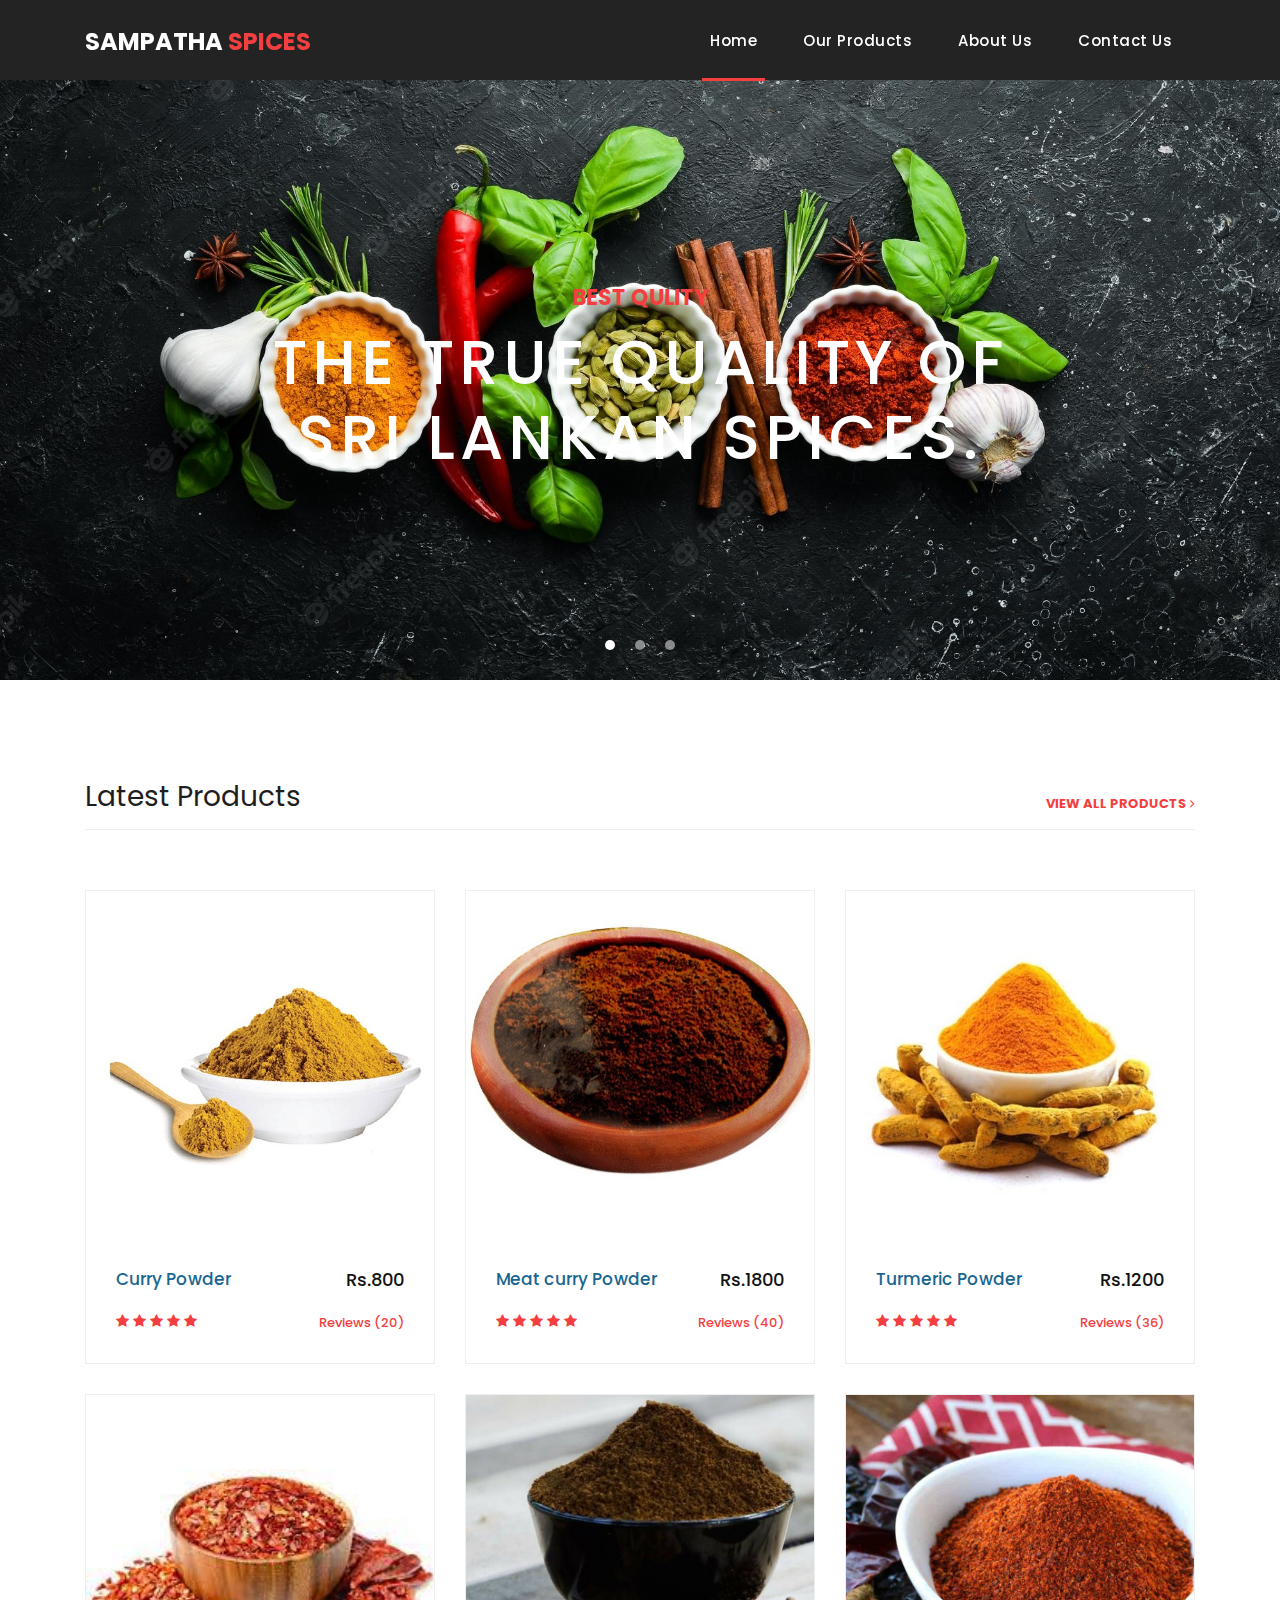
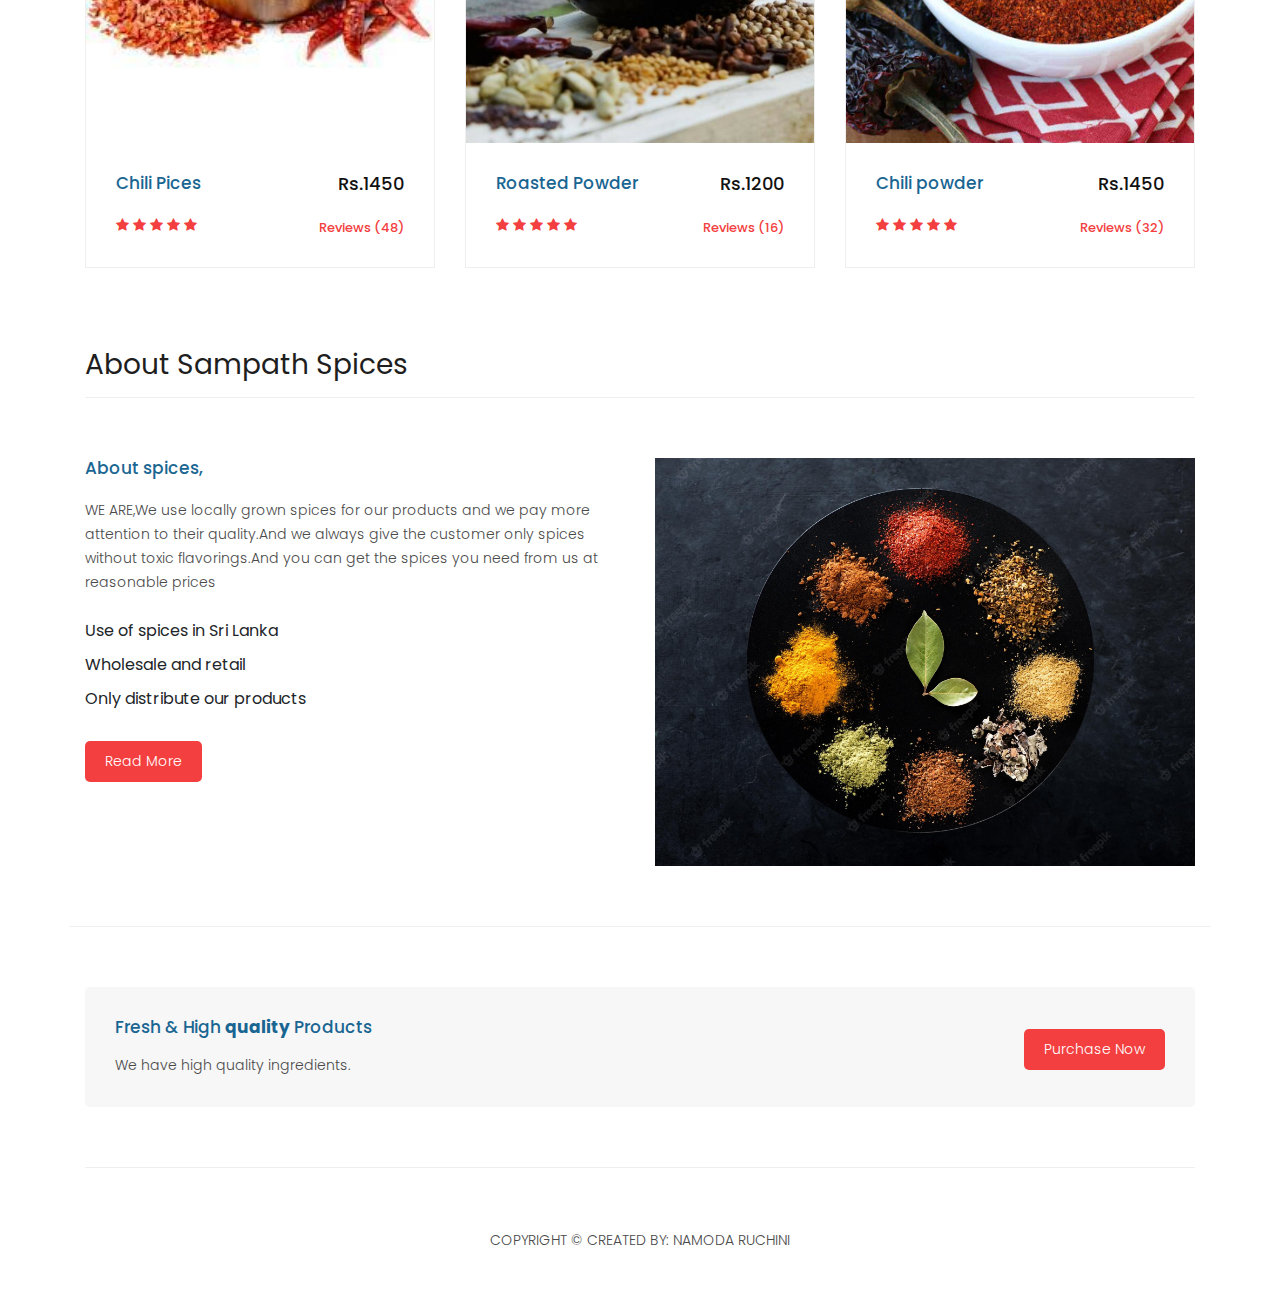
<file: index.html>
<!DOCTYPE html>
<html lang="en">

  <head>

    <meta charset="utf-8">
    <meta name="viewport" content="width=device-width, initial-scale=1, shrink-to-fit=no">
    <meta name="description" content="">
    <meta name="author" content="">
    <link href="https://fonts.googleapis.com/css?family=Poppins:100,200,300,400,500,600,700,800,900&display=swap" rel="stylesheet">

    <title>Spices</title>

    <!-- Bootstrap core CSS -->
    <link href="vendor/bootstrap/css/bootstrap.min.css" rel="stylesheet">
<!--

TemplateMo 546 Sixteen Clothing

https://templatemo.com/tm-546-sixteen-clothing

-->

    <!-- Additional CSS Files -->
    <link rel="stylesheet" href="assets/css/fontawesome.css">
    <link rel="stylesheet" href="assets/css/templatemo-sixteen.css">
    <link rel="stylesheet" href="assets/css/owl.css">

  </head>

  <body>

    <!-- ***** Preloader Start ***** -->
    <div id="preloader">
        <div class="jumper">
            <div></div>
            <div></div>
            <div></div>
        </div>
    </div>  
    <!-- ***** Preloader End ***** -->

    <!-- Header -->
    <header class="">
      <nav class="navbar navbar-expand-lg">
        <div class="container">
          <a class="navbar-brand" href="index.html"><h2>Sampatha <em>Spices</em></h2></a>
          <button class="navbar-toggler" type="button" data-toggle="collapse" data-target="#navbarResponsive" aria-controls="navbarResponsive" aria-expanded="false" aria-label="Toggle navigation">
            <span class="navbar-toggler-icon"></span>
          </button>
          <div class="collapse navbar-collapse" id="navbarResponsive">
            <ul class="navbar-nav ml-auto">
              <li class="nav-item active">
                <a class="nav-link" href="index.html">Home
                  <span class="sr-only">(current)</span>
                </a>
              </li> 
              <li class="nav-item">
                <a class="nav-link" href="products.html">Our Products</a>
              </li>
              <li class="nav-item">
                <a class="nav-link" href="about.html">About Us</a>
              </li>
              <li class="nav-item">
                <a class="nav-link" href="contact.html">Contact Us</a>
              </li>
            </ul>
          </div>
        </div>
      </nav>
    </header>

    <!-- Page Content -->
    <!-- Banner Starts Here -->
    <div class="banner header-text">
      <div class="owl-banner owl-carousel">
        <div class="banner-item-01">
          <div class="text-content">
            <h4>Best Qulity</h4>
            <h2>The true quality of <br>Sri Lankan spices.  </h2>
          </div>
        </div>
        <div class="banner-item-02">
          <div class="text-content">
            <h4>Reasonably priced</h4>
            <h2>The best from us.  </h2>
          </div>
        </div>
        <div class="banner-item-03">
          <div class="text-content">
            <h4>Confident</h4>
            <h2>Let's taste the <br>sri lankan flavor.</h2>
          </div>
        </div>
      </div>
    </div>
    <!-- Banner Ends Here -->

    <div class="latest-products">
      <div class="container">
        <div class="row">
          <div class="col-md-12">
            <div class="section-heading">
              <h2>Latest Products</h2>
              <a href="products.html">view all products <i class="fa fa-angle-right"></i></a>
            </div>
          </div>
          <div class="col-md-4">
            <div class="product-item">
              <a href="Curry Powder int.html"><img src="assets/images/pic.jpg" alt=""></a>
              <div class="down-content">
                <a href="Curry Powder int.html"><h4>Curry Powder </h4></a>
                <h6>Rs.800</h6>
                <p></p>
                <ul class="stars">
                  <li><i class="fa fa-star"></i></li>
                  <li><i class="fa fa-star"></i></li>
                  <li><i class="fa fa-star"></i></li>
                  <li><i class="fa fa-star"></i></li>
                  <li><i class="fa fa-star"></i></li>
                </ul>
                <span>Reviews (20)</span>
              </div>
            </div>
          </div>
          <div class="col-md-4">
            <div class="product-item">
              <a href="meat curry int.html"><img src="assets/images/pic2.jpg" alt=""></a>
              <div class="down-content">
                <a href="meat curry int.html"><h4>Meat curry Powder</h4></a>
                <h6>Rs.1800</h6>
                <p></p>
                <ul class="stars">
                  <li><i class="fa fa-star"></i></li>
                  <li><i class="fa fa-star"></i></li>
                  <li><i class="fa fa-star"></i></li>
                  <li><i class="fa fa-star"></i></li>
                  <li><i class="fa fa-star"></i></li>
                </ul>
                <span>Reviews (40)</span>
              </div>
            </div>
          </div>
          <div class="col-md-4">
            <div class="product-item">
              <a href="Turmeric powder int.html"><img src="assets/images/pic3.jpg" alt=""></a>
              <div class="down-content">
                <a href="Turmeric powder int.html"><h4>Turmeric Powder</h4></a>
                <h6>Rs.1200</h6>
                <p></p>
                <ul class="stars">
                  <li><i class="fa fa-star"></i></li>
                  <li><i class="fa fa-star"></i></li>
                  <li><i class="fa fa-star"></i></li>
                  <li><i class="fa fa-star"></i></li>
                  <li><i class="fa fa-star"></i></li>
                </ul>
                <span>Reviews (36)</span>
              </div>
            </div>
          </div>
          <div class="col-md-4">
            <div class="product-item">
              <a href="Chili pices int.html"><img src="assets/images/pic4jpg.jpg" alt=""></a>
              <div class="down-content">
                <a href="Chili pices int.html"><h4>Chili Pices</h4></a>
                <h6>Rs.1450</h6>
                <p></p>
                <ul class="stars">
                  <li><i class="fa fa-star"></i></li>
                  <li><i class="fa fa-star"></i></li>
                  <li><i class="fa fa-star"></i></li>
                  <li><i class="fa fa-star"></i></li>
                  <li><i class="fa fa-star"></i></li>
                </ul>
                <span>Reviews (48)</span>
              </div>
            </div>
          </div>
          <div class="col-md-4">
            <div class="product-item">
              <a href="Roasted poder int.html"><img src="assets/images/pic5.jpg" alt=""></a>
              <div class="down-content">
                <a href="Roasted poder int.html"><h4>Roasted Powder</h4></a>
                <h6>Rs.1200</h6>
                <p></p>
                <ul class="stars">
                  <li><i class="fa fa-star"></i></li>
                  <li><i class="fa fa-star"></i></li>
                  <li><i class="fa fa-star"></i></li>
                  <li><i class="fa fa-star"></i></li>
                  <li><i class="fa fa-star"></i></li>
                </ul>
                <span>Reviews (16)</span>
              </div>
            </div>
          </div>
          <div class="col-md-4">
            <div class="product-item">
              <a href="Chili powder int.html"><img src="assets/images/pic7.jpg" alt=""></a>
              <div class="down-content">
                <a href="Chili powder int.html"><h4>Chili powder</h4></a>
                <h6>Rs.1450</h6>
                <p></p>
                <ul class="stars">
                  <li><i class="fa fa-star"></i></li>
                  <li><i class="fa fa-star"></i></li>
                  <li><i class="fa fa-star"></i></li>
                  <li><i class="fa fa-star"></i></li>
                  <li><i class="fa fa-star"></i></li>
                </ul>
                <span>Reviews (32)</span>
              </div>
            </div>
          </div>
        </div>
      </div>
    </div>

    <div class="best-features">
      <div class="container">
        <div class="row">
          <div class="col-md-12">
            <div class="section-heading">
              <h2>About Sampath Spices</h2>
            </div>
          </div>
          <div class="col-md-6">
            <div class="left-content">
              <h4>About spices,</h4>
              <p><a rel="nofollow" >WE ARE,</a>We use locally grown spices for our products and we pay more attention to their quality.And we always give the customer only spices without toxic flavorings.And you can get the spices you need from us at reasonable prices</p>
              <ul class="featured-list">
                <li>Use of spices in Sri Lanka</li>
                <li>Wholesale and retail</li>
                <li>Only distribute our products</li>
              
              </ul>
              <a href="we are.html" class="filled-button">Read More</a>
            </div>
          </div>
          <div class="col-md-6">
            <div class="right-image">
              <img src="assets/images/pic11.jpg" alt="">
            </div>
          </div>
        </div>
      </div>
    </div>


    <div class="call-to-action">
      <div class="container">
        <div class="row">
          <div class="col-md-12">
            <div class="inner-content">
              <div class="row">
                <div class="col-md-8">
                  <h4>Fresh &amp; High <em>quality</em> Products</h4>
                  <p>We have high quality ingredients.</p>
                </div>
                <div class="col-md-4">
                  <a href="contact.html" class="filled-button">Purchase Now</a>
                </div>
              </div>
            </div>
          </div>
        </div>
      </div>
    </div>

    
    <footer>
      <div class="container">
        <div class="row">
          <div class="col-md-12">
            <div class="inner-content">
              <p>Copyright &copy; Created By: Namoda Ruchini
          </p>
            </div>
          </div>
        </div>
      </div>
    </footer>


    <!-- Bootstrap core JavaScript -->
    <script src="vendor/jquery/jquery.min.js"></script>
    <script src="vendor/bootstrap/js/bootstrap.bundle.min.js"></script>


    <!-- Additional Scripts -->
    <script src="assets/js/custom.js"></script>
    <script src="assets/js/owl.js"></script>
    <script src="assets/js/slick.js"></script>
    <script src="assets/js/isotope.js"></script>
    <script src="assets/js/accordions.js"></script>


    <script language = "text/Javascript"> 
      cleared[0] = cleared[1] = cleared[2] = 0; //set a cleared flag for each field
      function clearField(t){                   //declaring the array outside of the
      if(! cleared[t.id]){                      // function makes it static and global
          cleared[t.id] = 1;  // you could use true and false, but that's more typing
          t.value='';         // with more chance of typos
          t.style.color='#fff';
          }
      }
    </script>


  </body>

</html>
</file>
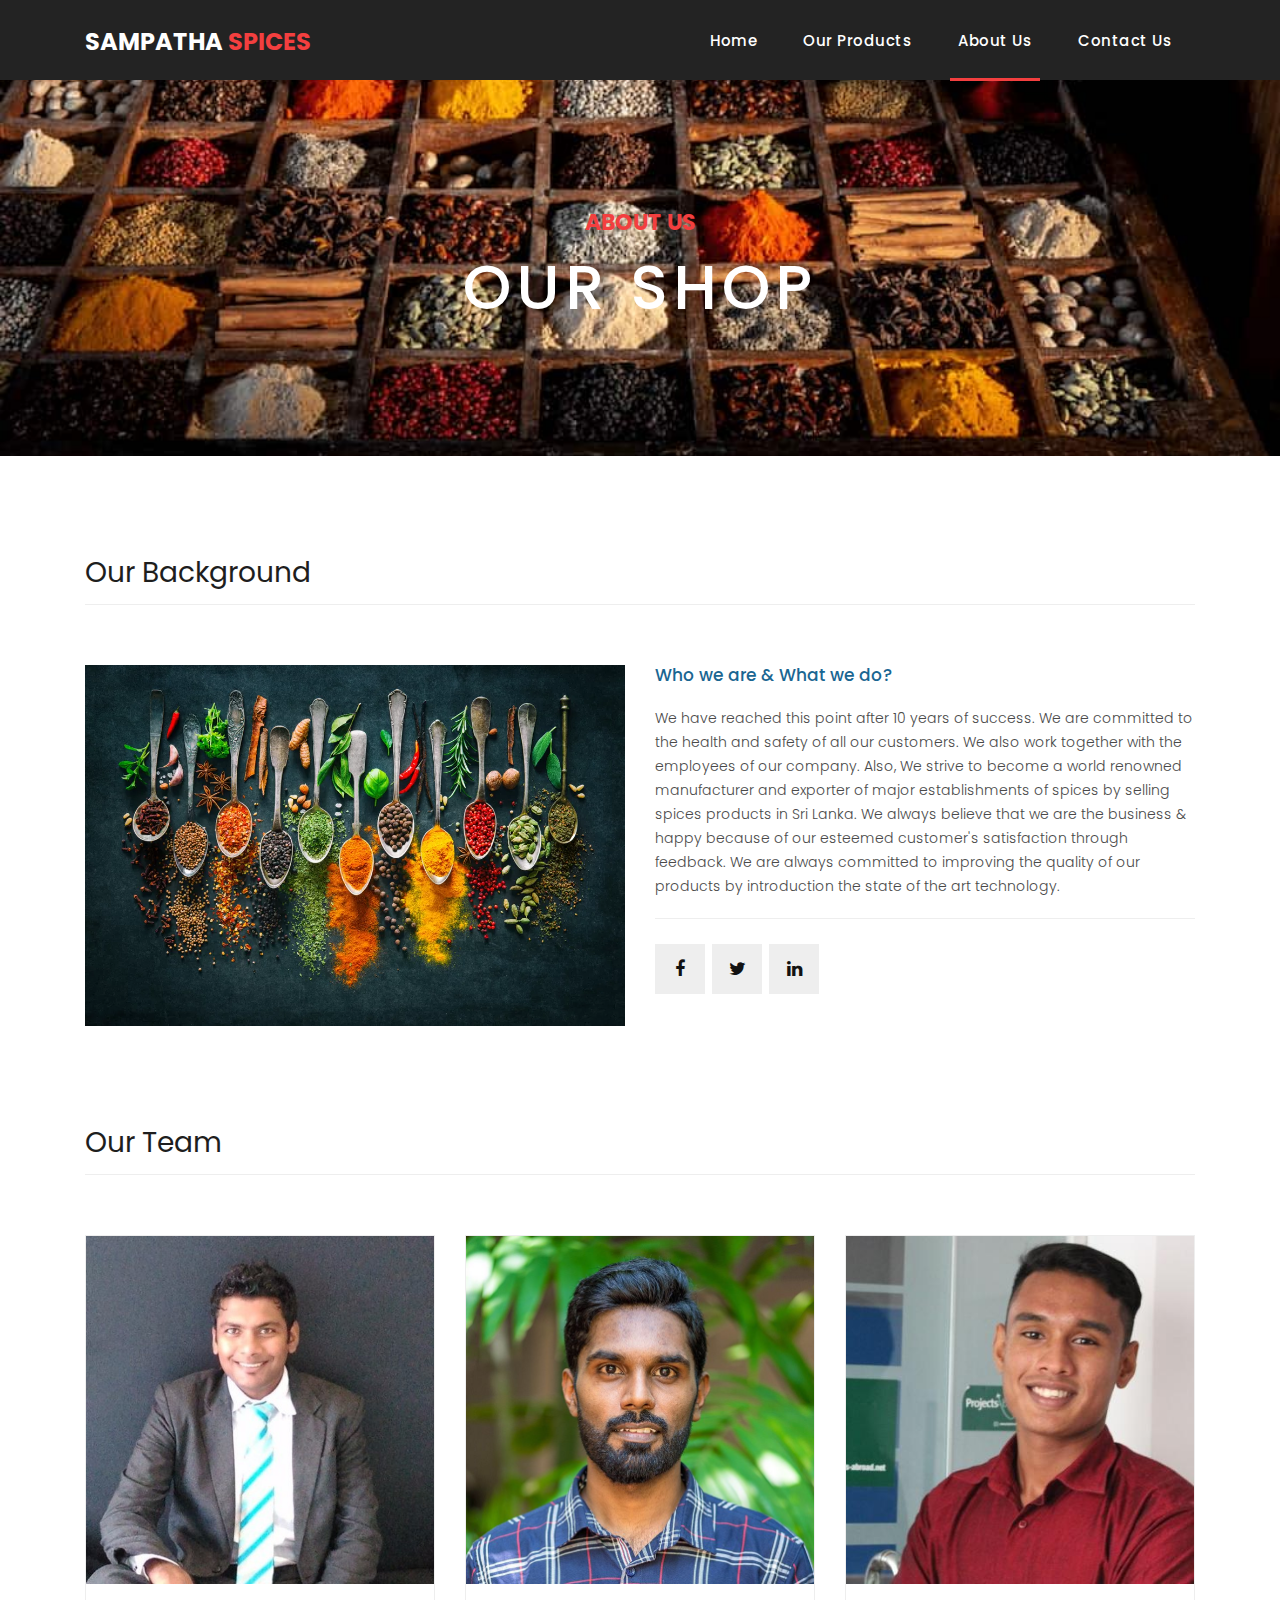
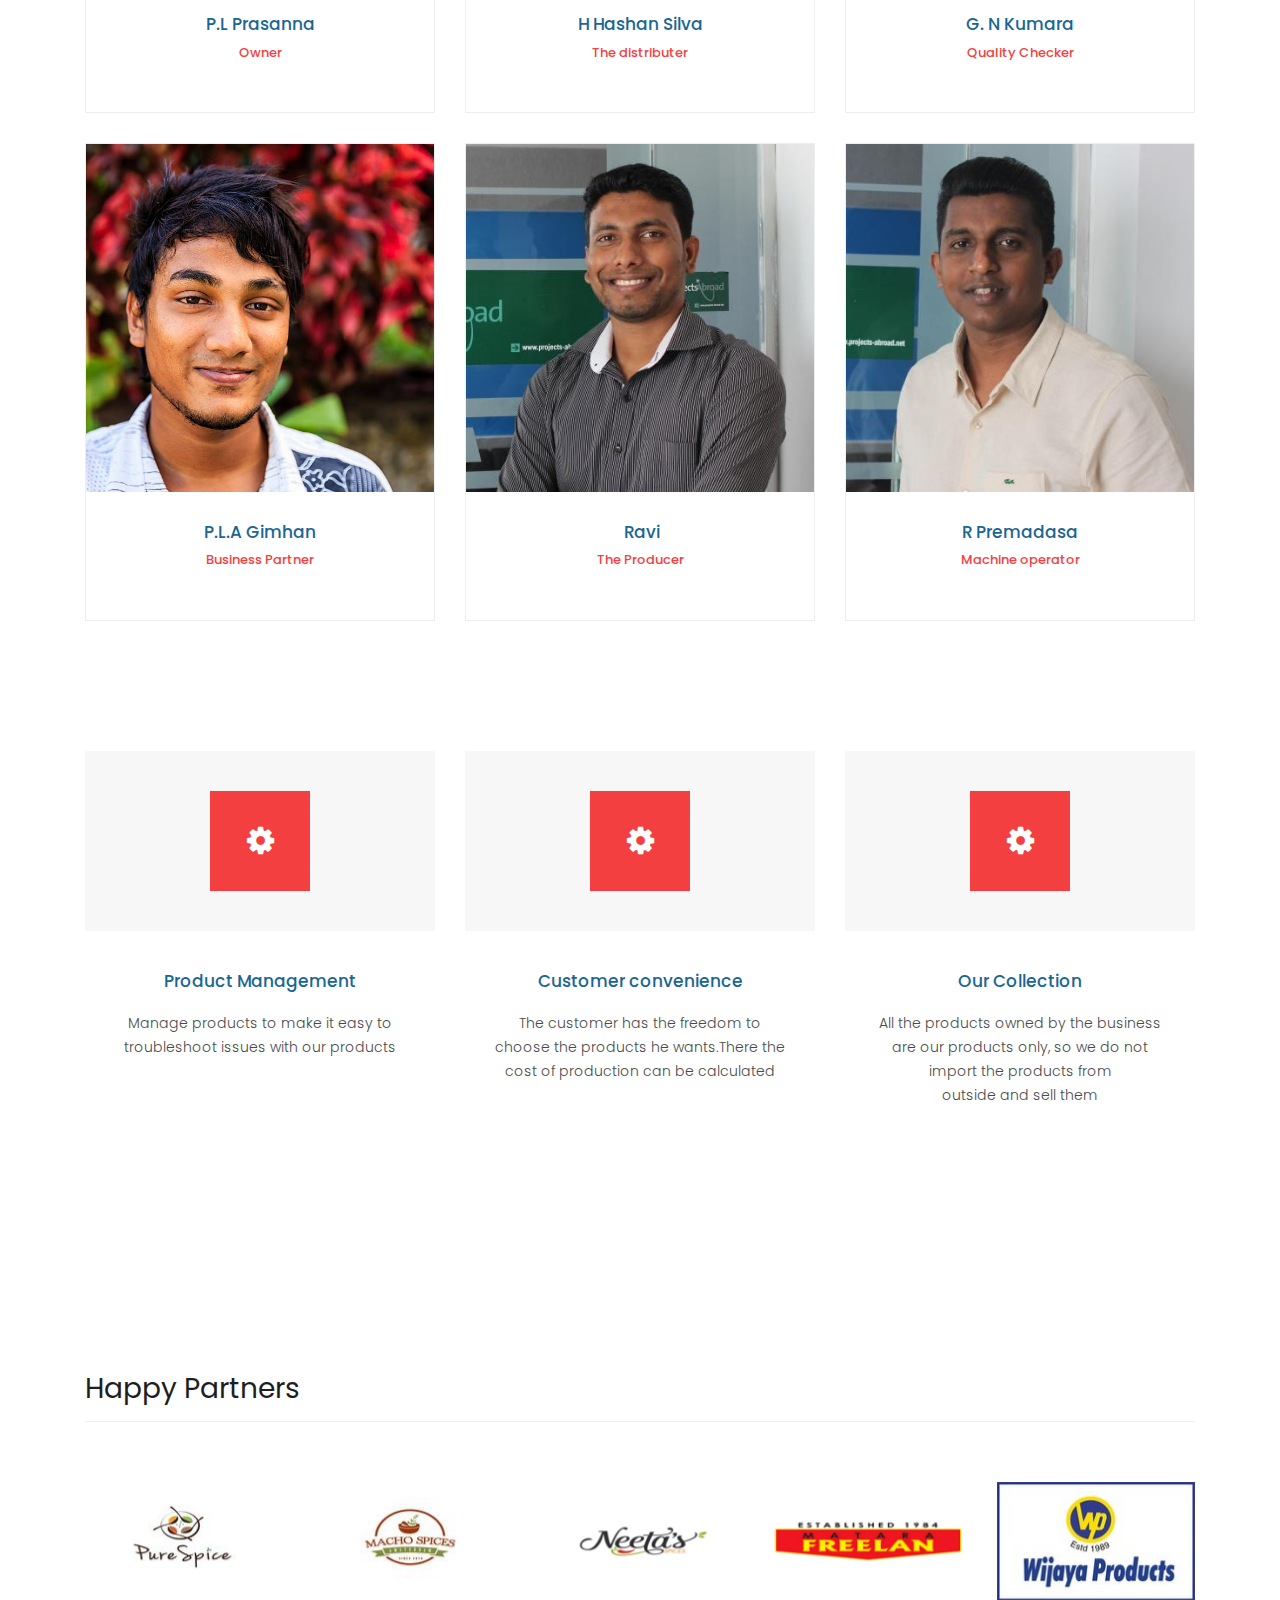
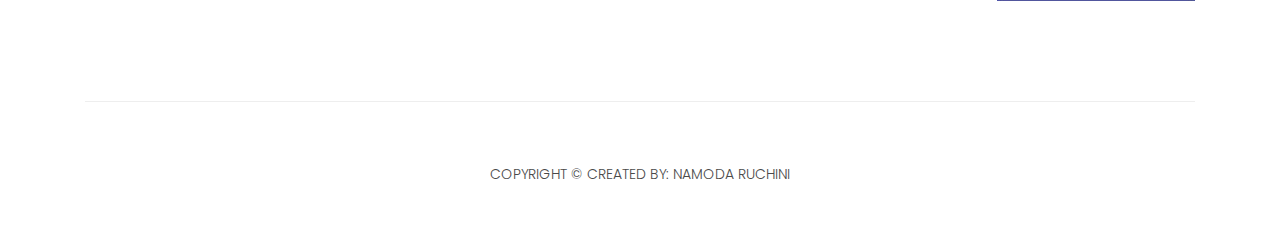
<file: about.html>
<!DOCTYPE html>
<html lang="en">

  <head>

    <meta charset="utf-8">
    <meta name="viewport" content="width=device-width, initial-scale=1, shrink-to-fit=no">
    <meta name="description" content="">
    <meta name="author" content="">
    <link href="https://fonts.googleapis.com/css?family=Poppins:100,200,300,400,500,600,700,800,900&display=swap" rel="stylesheet">

    <title>Spices - About Page</title>

    <!-- Bootstrap core CSS -->
    <link href="vendor/bootstrap/css/bootstrap.min.css" rel="stylesheet">
<!--

TemplateMo 546 Sixteen Clothing

https://templatemo.com/tm-546-sixteen-clothing

-->

    <!-- Additional CSS Files -->
    <link rel="stylesheet" href="assets/css/fontawesome.css">
    <link rel="stylesheet" href="assets/css/templatemo-sixteen.css">
    <link rel="stylesheet" href="assets/css/owl.css">

  </head>

  <body>

    <!-- ***** Preloader Start ***** -->
    <div id="preloader">
        <div class="jumper">
            <div></div>
            <div></div>
            <div></div>
        </div>
    </div>  
    <!-- ***** Preloader End ***** -->

    <!-- Header -->
    <header class="">
      <nav class="navbar navbar-expand-lg">
        <div class="container">
          <a class="navbar-brand" href="index.html"><h2>Sampatha <em>Spices</em></h2></a>
          <button class="navbar-toggler" type="button" data-toggle="collapse" data-target="#navbarResponsive" aria-controls="navbarResponsive" aria-expanded="false" aria-label="Toggle navigation">
            <span class="navbar-toggler-icon"></span>
          </button>
          <div class="collapse navbar-collapse" id="navbarResponsive">
            <ul class="navbar-nav ml-auto">
              <li class="nav-item">
                <a class="nav-link" href="index.html">Home
                  <span class="sr-only">(current)</span>
                </a>
              </li> 
              <li class="nav-item">
                <a class="nav-link" href="products.html">Our Products</a>
              </li>
              <li class="nav-item active">
                <a class="nav-link" href="about.html">About Us</a>
              </li>
              <li class="nav-item">
                <a class="nav-link" href="contact.html">Contact Us</a>
              </li>
            </ul>
          </div>
        </div>
      </nav>
    </header>

    <!-- Page Content -->
    <div class="page-heading about-heading header-text">
      <div class="container">
        <div class="row">
          <div class="col-md-12">
            <div class="text-content">
              <h4>about us</h4>
              <h2>our shop</h2>
            </div>
          </div>
        </div>
      </div>
    </div>


    <div class="best-features about-features">
      <div class="container">
        <div class="row">
          <div class="col-md-12">
            <div class="section-heading">
              <h2>Our Background</h2>
            </div>
          </div>
          <div class="col-md-6">
            <div class="right-image">
              <img src="assets/images/yy.jpg" alt="">
            </div>
          </div>
          <div class="col-md-6">
            <div class="left-content">
              <h4>Who we are &amp; What we do?</h4>
              <p>We have reached this point after 10 years of success. We are committed to the health and safety of all our customers. We also work together with the employees of our company. Also, We strive to become a world renowned manufacturer and exporter of major establishments of spices by selling spices products in Sri Lanka. 
                We always believe that we are the business &  happy because of our esteemed customer's satisfaction through feedback. We are always committed to improving the quality of our products by introduction the state of the art technology.</p>
              <ul class="social-icons">
                <li><a href="#"><i class="fa fa-facebook"></i></a></li>
                <li><a href="#"><i class="fa fa-twitter"></i></a></li>
                <li><a href="#"><i class="fa fa-linkedin"></i></a></li>
              
              </ul>
            </div>
          </div>
        </div>
      </div>
    </div>

    
    <div class="team-members">
      <div class="container">
        <div class="row">
          <div class="col-md-12">
            <div class="section-heading">
              <h2>Our Team </h2>
            </div>
          </div>
          <div class="col-md-4">
            <div class="team-member">
              <div class="thumb-container">
                <img src="assets/images/Wrg.jpg" alt="">
                <div class="hover-effect">
                  <div class="hover-content">
                    <ul class="social-icons">
                      <li><a href="#"><i class="fa fa-facebook"></i></a></li>
                      <li><a href="#"><i class="fa fa-twitter"></i></a></li>
                      <li><a href="#"><i class="fa fa-linkedin"></i></a></li>
                     
                    </ul>
                  </div>
                </div>
              </div>
              <div class="down-content">
                <h4> P.L Prasanna</h4>
                <span>Owner</span>
                <p></p>
              </div>
            </div>
          </div>
          <div class="col-md-4">
            <div class="team-member">
              <div class="thumb-container">
                <img src="assets/images/vr5.jpg" alt="">
                <div class="hover-effect">
                  <div class="hover-content">
                    <ul class="social-icons">
                      <li><a href="#"><i class="fa fa-facebook"></i></a></li>
                      <li><a href="#"><i class="fa fa-twitter"></i></a></li>
                      <li><a href="#"><i class="fa fa-linkedin"></i></a></li>
                      
                    </ul>
                  </div>
                </div>
              </div>
              <div class="down-content">
                <h4>H Hashan Silva </h4>
                <span>The distributer</span>
                <p></p>
              </div>
            </div>
          </div>
          <div class="col-md-4">
            <div class="team-member">
              <div class="thumb-container">
                <img src="assets/images/vr1.jpg" alt="">
                <div class="hover-effect">
                  <div class="hover-content">
                    <ul class="social-icons">
                      <li><a href="#"><i class="fa fa-facebook"></i></a></li>
                      <li><a href="#"><i class="fa fa-twitter"></i></a></li>
                      <li><a href="#"><i class="fa fa-linkedin"></i></a></li>
                     
                    </ul>
                  </div>
                </div>
              </div>
              <div class="down-content">
                <h4>G. N Kumara</h4>
                <span>Quality Checker</span>
                <p></p>
              </div>
            </div>
          </div>
          <div class="col-md-4">
            <div class="team-member">
              <div class="thumb-container">
                <img src="assets/images/vr7.jpg" alt="">
                <div class="hover-effect">
                  <div class="hover-content">
                    <ul class="social-icons">
                      <li><a href="#"><i class="fa fa-facebook"></i></a></li>
                      <li><a href="#"><i class="fa fa-twitter"></i></a></li>
                      <li><a href="#"><i class="fa fa-linkedin"></i></a></li>
                     
                    </ul>
                  </div>
                </div>
              </div>
              <div class="down-content">
                <h4> P.L.A Gimhan </h4>
                <span>Business Partner</span>
                <p></p>
              </div>
            </div>
          </div>
          <div class="col-md-4">
            <div class="team-member">
              <div class="thumb-container">
                <img src="assets/images/vr2.jpg" alt="">
                <div class="hover-effect">
                  <div class="hover-content">
                    <ul class="social-icons">
                      <li><a href="#"><i class="fa fa-facebook"></i></a></li>
                      <li><a href="#"><i class="fa fa-twitter"></i></a></li>
                      <li><a href="#"><i class="fa fa-linkedin"></i></a></li>
                      
                    </ul>
                  </div>
                </div>
              </div>
              <div class="down-content">
                <h4> Ravi</h4>
                <span>The Producer</span>
                <p></p>
              </div>
            </div>
          </div>
          <div class="col-md-4">
            <div class="team-member">
              <div class="thumb-container">
                <img src="assets/images/vr3.jpg" alt="">
                <div class="hover-effect">
                  <div class="hover-content">
                    <ul class="social-icons">
                      <li><a href="#"><i class="fa fa-facebook"></i></a></li>
                      <li><a href="#"><i class="fa fa-twitter"></i></a></li>
                      <li><a href="#"><i class="fa fa-linkedin"></i></a></li>
                      
                    </ul>
                  </div>
                </div>
              </div>
              <div class="down-content">
                <h4>R Premadasa</h4>
                <span>Machine operator</span>
                <p></p>
              </div>
            </div>
          </div>
        </div>
      </div>
    </div>


    <div class="services">
      <div class="container">
        <div class="row">
          <div class="col-md-4">
            <div class="service-item">
              <div class="icon">
                <i class="fa fa-gear"></i>
              </div>
              <div class="down-content">
                <h4>Product Management</h4>
                <p>Manage products to make it easy to troubleshoot issues with our products</p>
               
              </div>
            </div>
          </div>
          <div class="col-md-4">
            <div class="service-item">
              <div class="icon">
                <i class="fa fa-gear"></i>
              </div>
              <div class="down-content">
                <h4>Customer convenience</h4>
                <p>The customer has the freedom to choose the products he wants.There the cost of production can be calculated</p>
                
              </div>
            </div>
          </div>
          <div class="col-md-4">
            <div class="service-item">
              <div class="icon">
                <i class="fa fa-gear"></i>
              </div>
              <div class="down-content">
                <h4>Our Collection</h4>
                <p>All the products owned by the business are our products only, so we do not import the products from outside and sell them</p>
                
              </div>
            </div>
          </div>
        </div>
      </div>
    </div>


    <div class="happy-clients">
      <div class="container">
        <div class="row">
          <div class="col-md-12">
            <div class="section-heading">
              <h2>Happy Partners</h2>
            </div>
          </div>
          <div class="col-md-12">
            <div class="owl-clients owl-carousel">
              <div class="client-item">
                <img src="assets/images/l1.jpg" alt="1">
              </div>
              
              <div class="client-item">
                <img src="assets/images/l2jpg.jpg" alt="2">
              </div>
              
              <div class="client-item">
                <img src="assets/images/l3.png" alt="3">
              </div>
              
              <div class="client-item">
                <img src="assets/images/l4.png" alt="4">
              </div>
              
              <div class="client-item">
                <img src="assets/images/l5.jpg" alt="5">
              </div>
              
            
              </div>
            </div>
          </div>
        </div>
      </div>
    </div>

    
    <footer>
      <div class="container">
        <div class="row">
          <div class="col-md-12">
            <div class="inner-content">
              <p>Copyright &copy; Created By: Namoda Ruchini</p>
            </div>
          </div>
        </div>
      </div>
    </footer>


    <!-- Bootstrap core JavaScript -->
    <script src="vendor/jquery/jquery.min.js"></script>
    <script src="vendor/bootstrap/js/bootstrap.bundle.min.js"></script>


    <!-- Additional Scripts -->
    <script src="assets/js/custom.js"></script>
    <script src="assets/js/owl.js"></script>
    <script src="assets/js/slick.js"></script>
    <script src="assets/js/isotope.js"></script>
    <script src="assets/js/accordions.js"></script>


    <script language = "text/Javascript"> 
      cleared[0] = cleared[1] = cleared[2] = 0; //set a cleared flag for each field
      function clearField(t){                   //declaring the array outside of the
      if(! cleared[t.id]){                      // function makes it static and global
          cleared[t.id] = 1;  // you could use true and false, but that's more typing
          t.value='';         // with more chance of typos
          t.style.color='#fff';
          }
      }
    </script>


  </body>

</html>
</file>
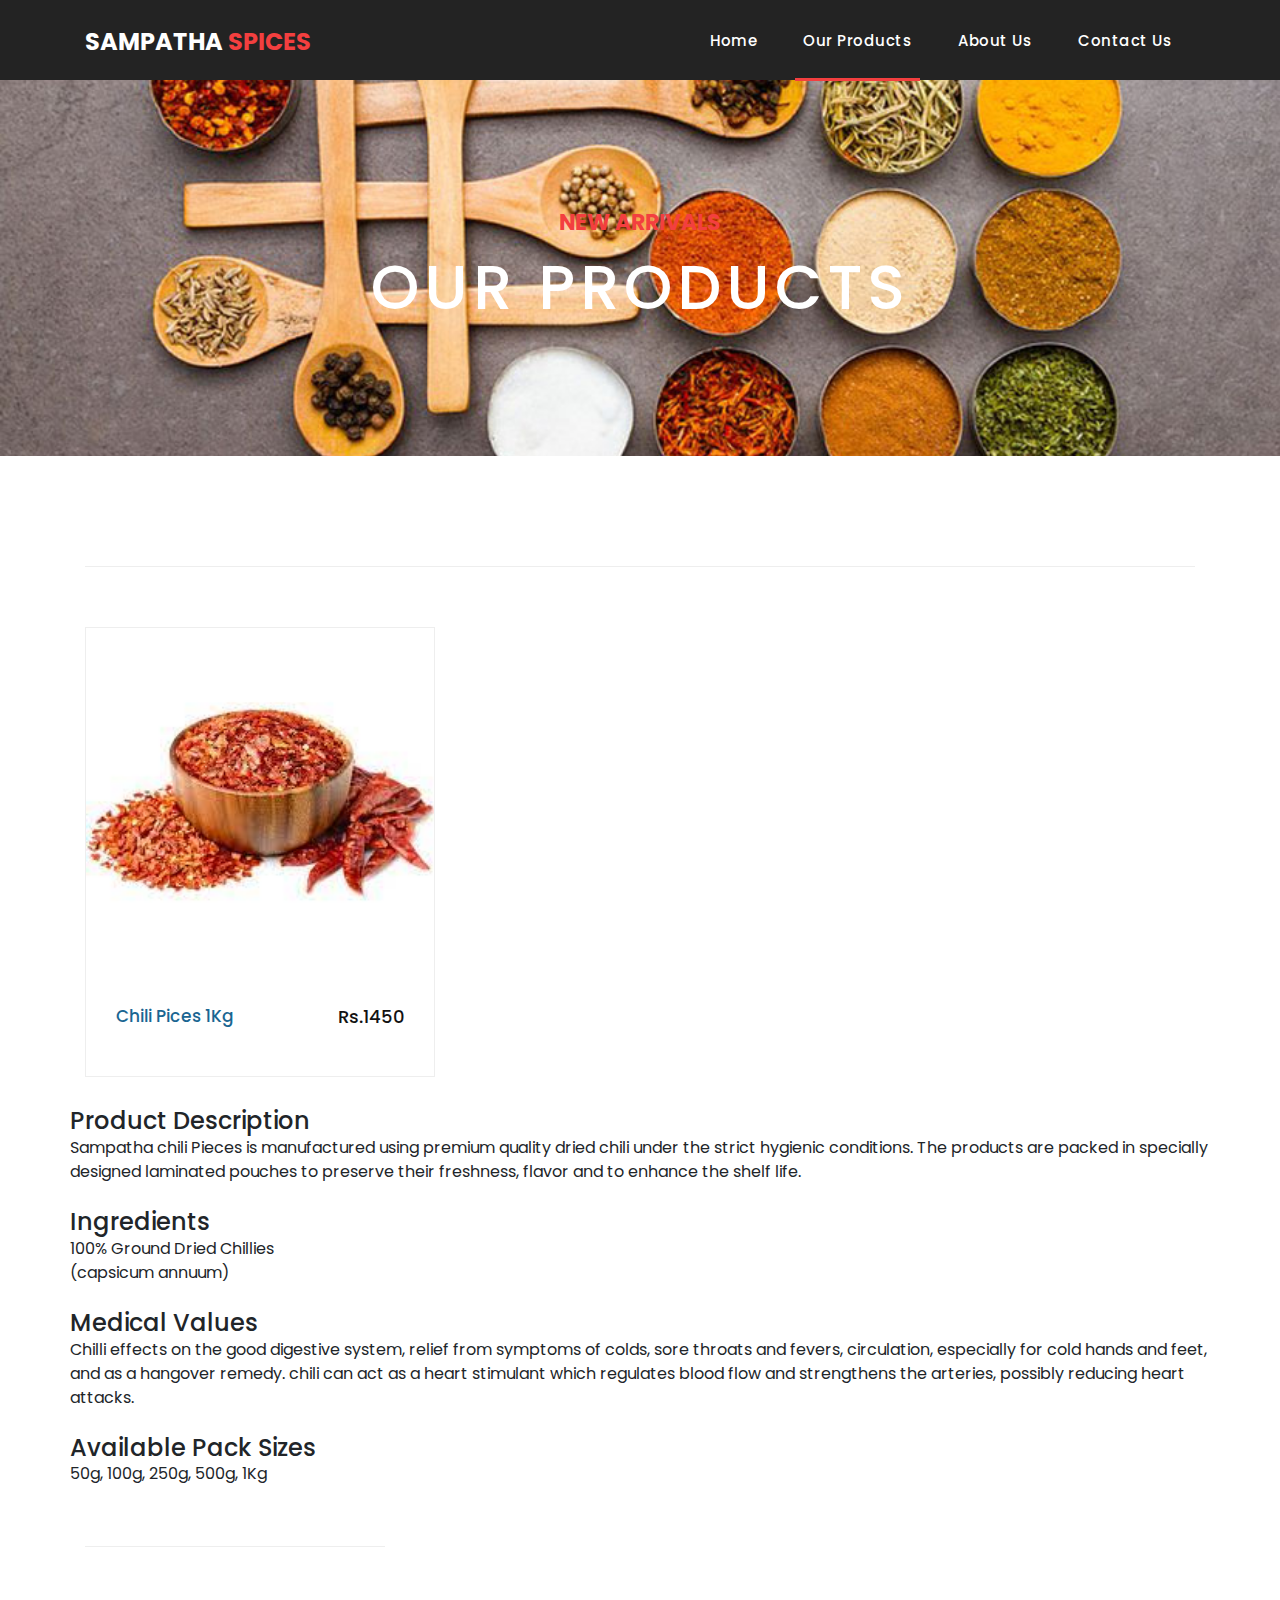
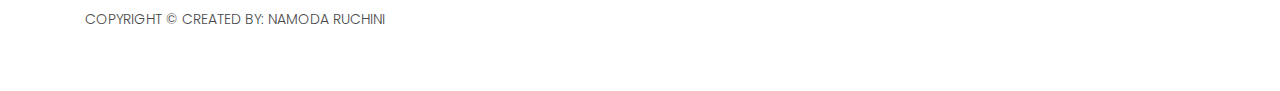
<file: Chili pices int.html>
<!DOCTYPE html>
<html lang="en">

  <head>

    <meta charset="utf-8">
    <meta name="viewport" content="width=device-width, initial-scale=1, shrink-to-fit=no">
    <meta name="description" content="">
    <meta name="author" content="">
    <link href="https://fonts.googleapis.com/css?family=Poppins:100,200,300,400,500,600,700,800,900&display=swap" rel="stylesheet">

    <title>Spices Products</title>

    <!-- Bootstrap core CSS -->
    <link href="vendor/bootstrap/css/bootstrap.min.css" rel="stylesheet">
<!--

TemplateMo 546 Sixteen Clothing

https://templatemo.com/tm-546-sixteen-clothing

-->

    <!-- Additional CSS Files -->
    <link rel="stylesheet" href="assets/css/fontawesome.css">
    <link rel="stylesheet" href="assets/css/templatemo-sixteen.css">
    <link rel="stylesheet" href="assets/css/owl.css">

  </head>

  <body>

    <!-- ***** Preloader Start ***** -->
    <div id="preloader">
        <div class="jumper">
            <div></div>
            <div></div>
            <div></div>
        </div>
    </div>  
    <!-- ***** Preloader End ***** -->

    <!-- Header -->
    <header class="">
      <nav class="navbar navbar-expand-lg">
        <div class="container">
          <a class="navbar-brand" href="index.html"><h2>Sampatha <em>Spices</em></h2></a>
          <button class="navbar-toggler" type="button" data-toggle="collapse" data-target="#navbarResponsive" aria-controls="navbarResponsive" aria-expanded="false" aria-label="Toggle navigation">
            <span class="navbar-toggler-icon"></span>
          </button>
          <div class="collapse navbar-collapse" id="navbarResponsive">
            <ul class="navbar-nav ml-auto">
              <li class="nav-item">
                <a class="nav-link" href="index.html">Home
                  <span class="sr-only">(current)</span>
                </a>
              </li> 
              <li class="nav-item active">
                <a class="nav-link" href="products.html">Our Products</a>
              </li>
              <li class="nav-item">
                <a class="nav-link" href="about.html">About Us</a>
              </li>
              <li class="nav-item">
                <a class="nav-link" href="contact.html">Contact Us</a>
              </li>
            </ul>
          </div>
        </div>
      </nav>
    </header>

    <!-- Page Content -->
    <div class="page-heading products-heading header-text">
      <div class="container">
        <div class="row">
          <div class="col-md-12">
            <div class="text-content">
              <h4>new arrivals</h4>
              <h2>Our Products</h2>
            </div>
          </div>
        </div>
      </div>
    </div>

    
    <div class="products">
      <div class="container">
        <div class="row">
          <div class="col-md-12">
            <div class="filters">
    
            </div>
          </div>
          <div class="col-md-12">
            <div class="filters-content">
                <div class="row grid">
                    <div class="col-lg-4 col-md-4 all des">
                      <div class="product-item">
                        <a href="#"><img src="assets/images/pic4jpg.jpg" alt=""></a>
                        <div class="down-content">
                          <a href=""><h4>Chili Pices 1Kg</h4></a>
                          <h6>Rs.1450</h6>
                          <p></p>
                          <ul class="stars">
                       
                          </ul>
						  </div>
						   </div>
						    </div>
							 </div>
							  </div>
							   </div>
            <div class="left-content">
              <p><h4>Product Description</h4></p>
Sampatha chili Pieces is manufactured using premium quality dried chili under the strict hygienic conditions.
The products are packed in specially designed laminated pouches to preserve their freshness, flavor and to enhance the shelf life.</p>
				<br>
				 <ul><h4>Ingredients</h4>
			100% Ground Dried Chillies
				<br>(capsicum annuum)<br><br>
			<ul><h4>Medical Values</h4>
			<p><h7><li>Chilli effects on the good digestive system, relief from symptoms of colds, sore throats and fevers, circulation,
			especially for cold hands and feet, and as a hangover remedy. chili can act as a heart stimulant which regulates blood flow 
			and strengthens the arteries, possibly reducing heart attacks.</li></p></h7><br>
		<h4>Available Pack Sizes</h4></ul>
		<h7>50g, 100g, 250g, 500g, 1Kg</h7>
          </div>
       

    
    <footer>
      <div class="container">
        <div class="row">
          <div class="col-md-12">
            <div class="inner-content">
              <p>Copyright &copy; Created By: Namoda Ruchini
            
          </p>
            </div>
          </div>
        </div>
      </div>
    </footer>


    <!-- Bootstrap core JavaScript -->
    <script src="vendor/jquery/jquery.min.js"></script>
    <script src="vendor/bootstrap/js/bootstrap.bundle.min.js"></script>


    <!-- Additional Scripts -->
    <script src="assets/js/custom.js"></script>
    <script src="assets/js/owl.js"></script>
    <script src="assets/js/slick.js"></script>
    <script src="assets/js/isotope.js"></script>
    <script src="assets/js/accordions.js"></script>


    <script language = "text/Javascript"> 
      cleared[0] = cleared[1] = cleared[2] = 0; //set a cleared flag for each field
      function clearField(t){                   //declaring the array outside of the
      if(! cleared[t.id]){                      // function makes it static and global
          cleared[t.id] = 1;  // you could use true and false, but that's more typing
          t.value='';         // with more chance of typos
          t.style.color='#fff';
          }
      }
    </script>


  </body>

</html>
</file>
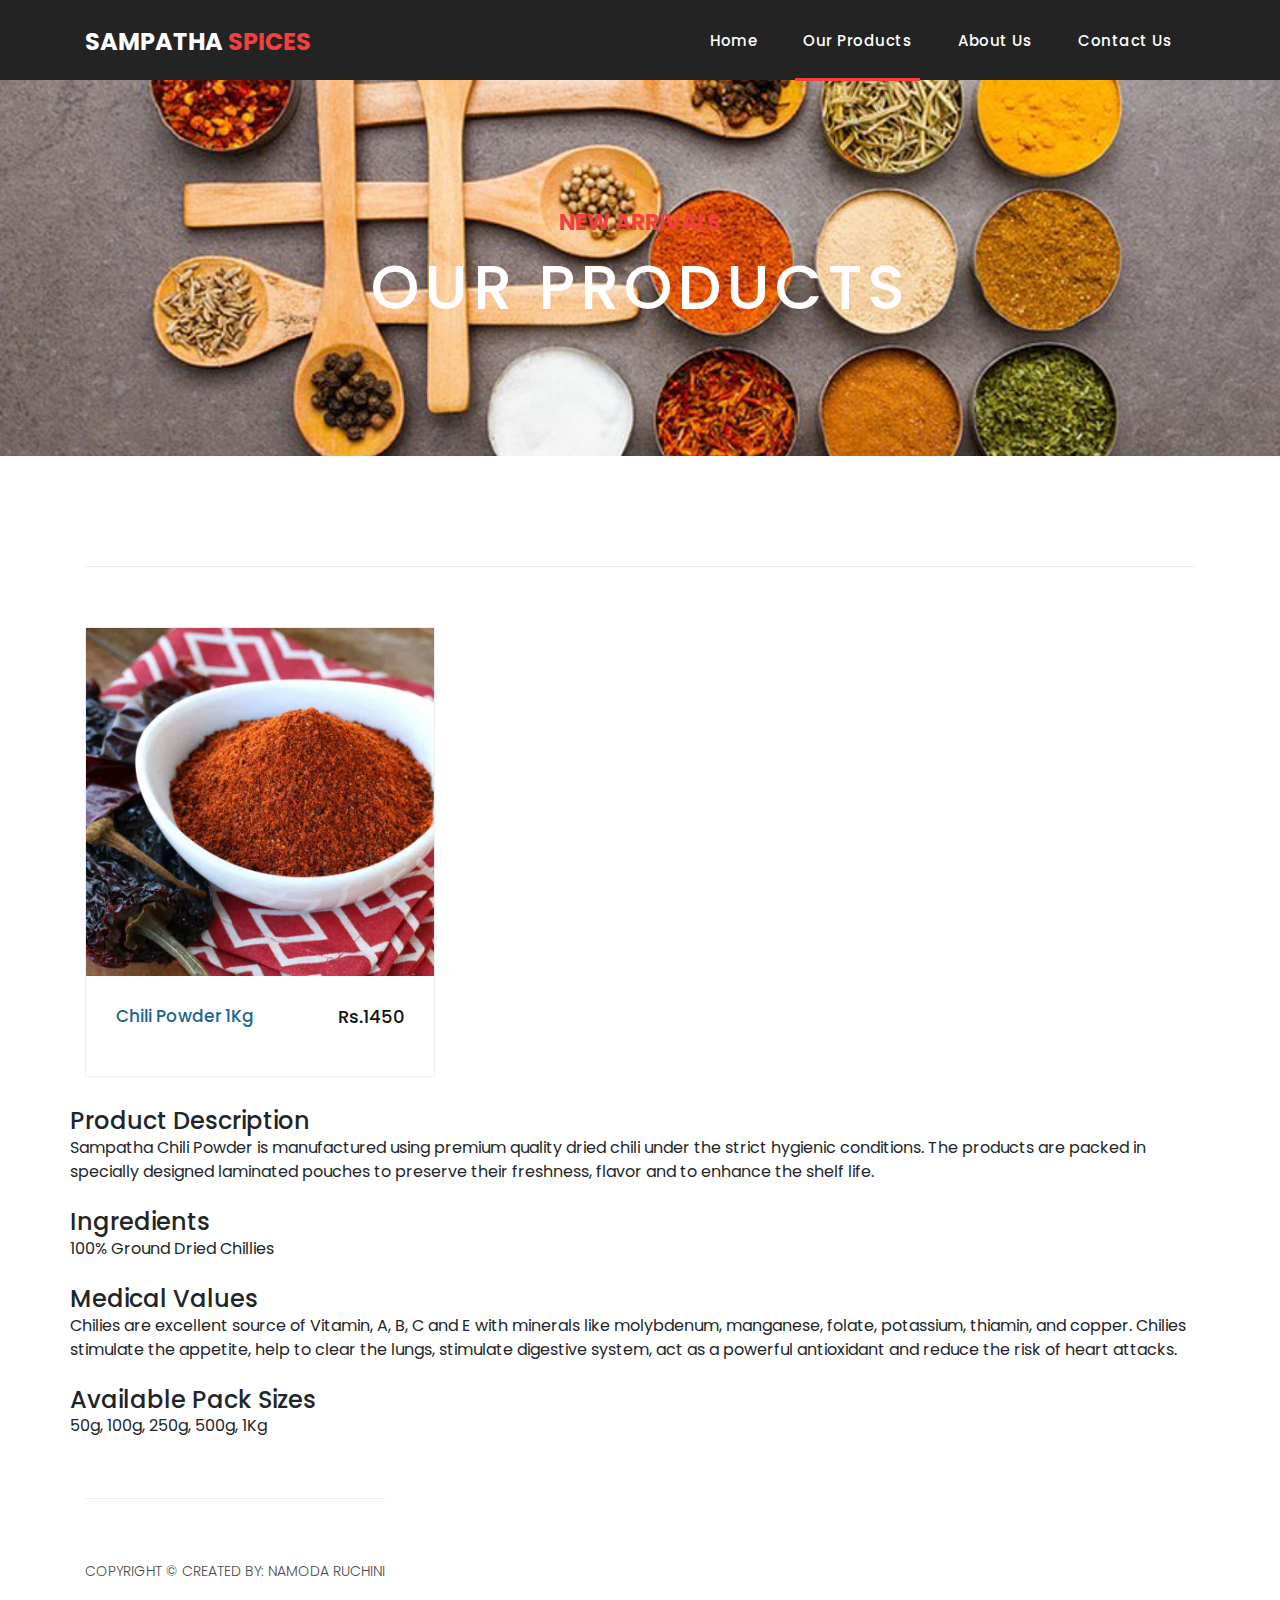
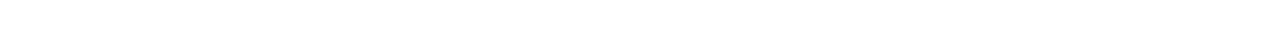
<file: Chili powder int.html>
<!DOCTYPE html>
<html lang="en">

  <head>

    <meta charset="utf-8">
    <meta name="viewport" content="width=device-width, initial-scale=1, shrink-to-fit=no">
    <meta name="description" content="">
    <meta name="author" content="">
    <link href="https://fonts.googleapis.com/css?family=Poppins:100,200,300,400,500,600,700,800,900&display=swap" rel="stylesheet">

    <title>Spices Products</title>

    <!-- Bootstrap core CSS -->
    <link href="vendor/bootstrap/css/bootstrap.min.css" rel="stylesheet">
<!--

TemplateMo 546 Sixteen Clothing

https://templatemo.com/tm-546-sixteen-clothing

-->

    <!-- Additional CSS Files -->
    <link rel="stylesheet" href="assets/css/fontawesome.css">
    <link rel="stylesheet" href="assets/css/templatemo-sixteen.css">
    <link rel="stylesheet" href="assets/css/owl.css">

  </head>

  <body>

    <!-- ***** Preloader Start ***** -->
    <div id="preloader">
        <div class="jumper">
            <div></div>
            <div></div>
            <div></div>
        </div>
    </div>  
    <!-- ***** Preloader End ***** -->

    <!-- Header -->
    <header class="">
      <nav class="navbar navbar-expand-lg">
        <div class="container">
          <a class="navbar-brand" href="index.html"><h2>Sampatha <em>Spices</em></h2></a>
          <button class="navbar-toggler" type="button" data-toggle="collapse" data-target="#navbarResponsive" aria-controls="navbarResponsive" aria-expanded="false" aria-label="Toggle navigation">
            <span class="navbar-toggler-icon"></span>
          </button>
          <div class="collapse navbar-collapse" id="navbarResponsive">
            <ul class="navbar-nav ml-auto">
              <li class="nav-item">
                <a class="nav-link" href="index.html">Home
                  <span class="sr-only">(current)</span>
                </a>
              </li> 
              <li class="nav-item active">
                <a class="nav-link" href="products.html">Our Products</a>
              </li>
              <li class="nav-item">
                <a class="nav-link" href="about.html">About Us</a>
              </li>
              <li class="nav-item">
                <a class="nav-link" href="contact.html">Contact Us</a>
              </li>
            </ul>
          </div>
        </div>
      </nav>
    </header>

    <!-- Page Content -->
    <div class="page-heading products-heading header-text">
      <div class="container">
        <div class="row">
          <div class="col-md-12">
            <div class="text-content">
              <h4>new arrivals</h4>
              <h2>Our Products</h2>
            </div>
          </div>
        </div>
      </div>
    </div>

    
    <div class="products">
      <div class="container">
        <div class="row">
          <div class="col-md-12">
            <div class="filters">
    
            </div>
          </div>
          <div class="col-md-12">
            <div class="filters-content">
                <div class="row grid">
                    <div class="col-lg-4 col-md-4 all des">
                      <div class="product-item">
                        <a href="#"><img src="assets/images/pic7.jpg" alt=""></a>
                        <div class="down-content">
                          <a href=""><h4>Chili Powder 1Kg</h4></a>
                          <h6>Rs.1450</h6>
                          <p></p>
                          <ul class="stars">
                       
                          </ul>
						  </div>
						   </div>
						    </div>
							 </div>
							  </div>
							   </div>
            <div class="left-content">
              <p><h4>Product Description</h4></p>
			Sampatha Chili Powder is manufactured using premium quality dried chili under the strict hygienic conditions.
			The products are packed in specially designed laminated pouches to preserve their freshness, flavor and to enhance the shelf life.</p>
				<br>
				 <ul><h4>Ingredients</h4>
			100% Ground Dried Chillies
				<br><br>
			<ul><h4>Medical Values</h4>
			<p><h7><li>Chilies are excellent source of Vitamin, A, B, C and E with minerals like molybdenum, manganese, folate, potassium, 
			thiamin, and copper. Chilies stimulate the appetite, help to clear the lungs, stimulate digestive system, act as a powerful
			antioxidant and reduce the risk of heart attacks.</li></p></h7><br>
		<h4>Available Pack Sizes</h4></ul>
		<h7>50g, 100g, 250g, 500g, 1Kg</h7>
          </div>
       

    
    <footer>
      <div class="container">
        <div class="row">
          <div class="col-md-12">
            <div class="inner-content">
              <p>Copyright &copy; Created By: Namoda Ruchini
            
          </p>
            </div>
          </div>
        </div>
      </div>
    </footer>


    <!-- Bootstrap core JavaScript -->
    <script src="vendor/jquery/jquery.min.js"></script>
    <script src="vendor/bootstrap/js/bootstrap.bundle.min.js"></script>


    <!-- Additional Scripts -->
    <script src="assets/js/custom.js"></script>
    <script src="assets/js/owl.js"></script>
    <script src="assets/js/slick.js"></script>
    <script src="assets/js/isotope.js"></script>
    <script src="assets/js/accordions.js"></script>


    <script language = "text/Javascript"> 
      cleared[0] = cleared[1] = cleared[2] = 0; //set a cleared flag for each field
      function clearField(t){                   //declaring the array outside of the
      if(! cleared[t.id]){                      // function makes it static and global
          cleared[t.id] = 1;  // you could use true and false, but that's more typing
          t.value='';         // with more chance of typos
          t.style.color='#fff';
          }
      }
    </script>


  </body>

</html>
</file>
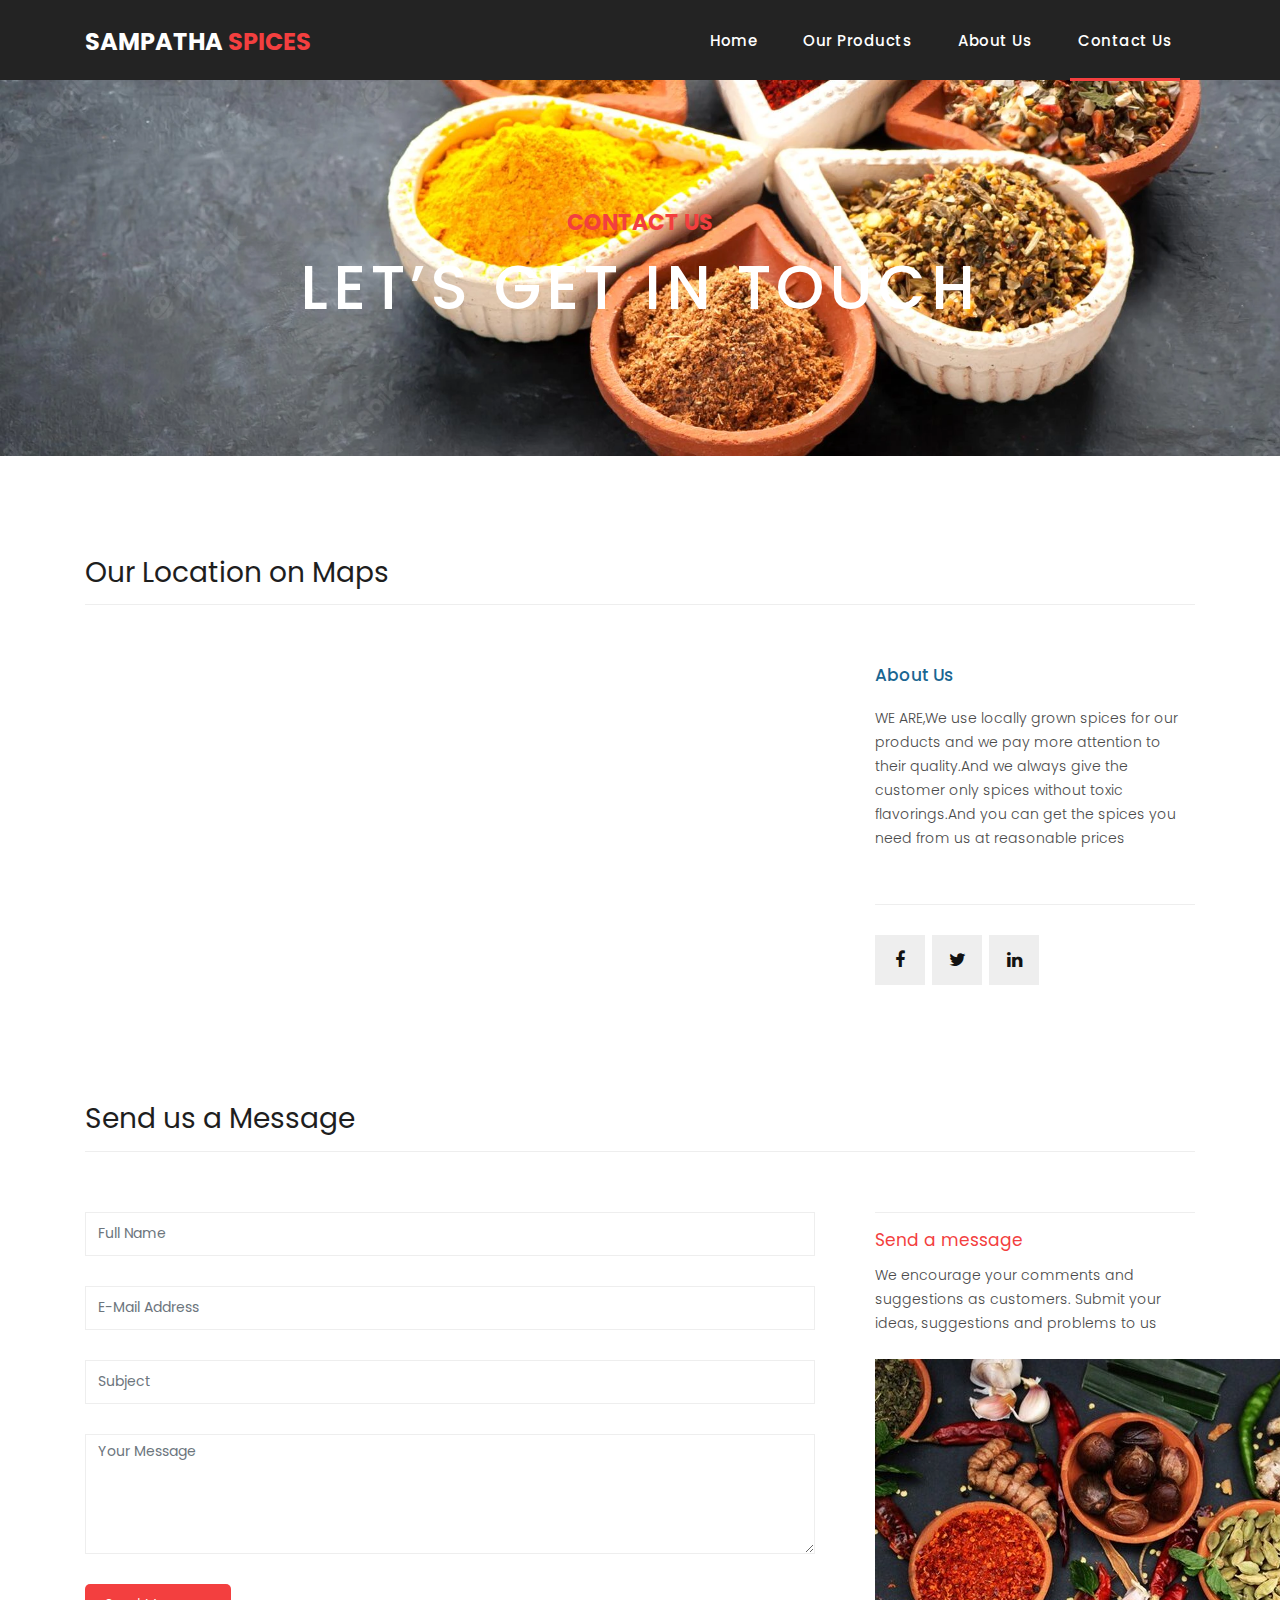
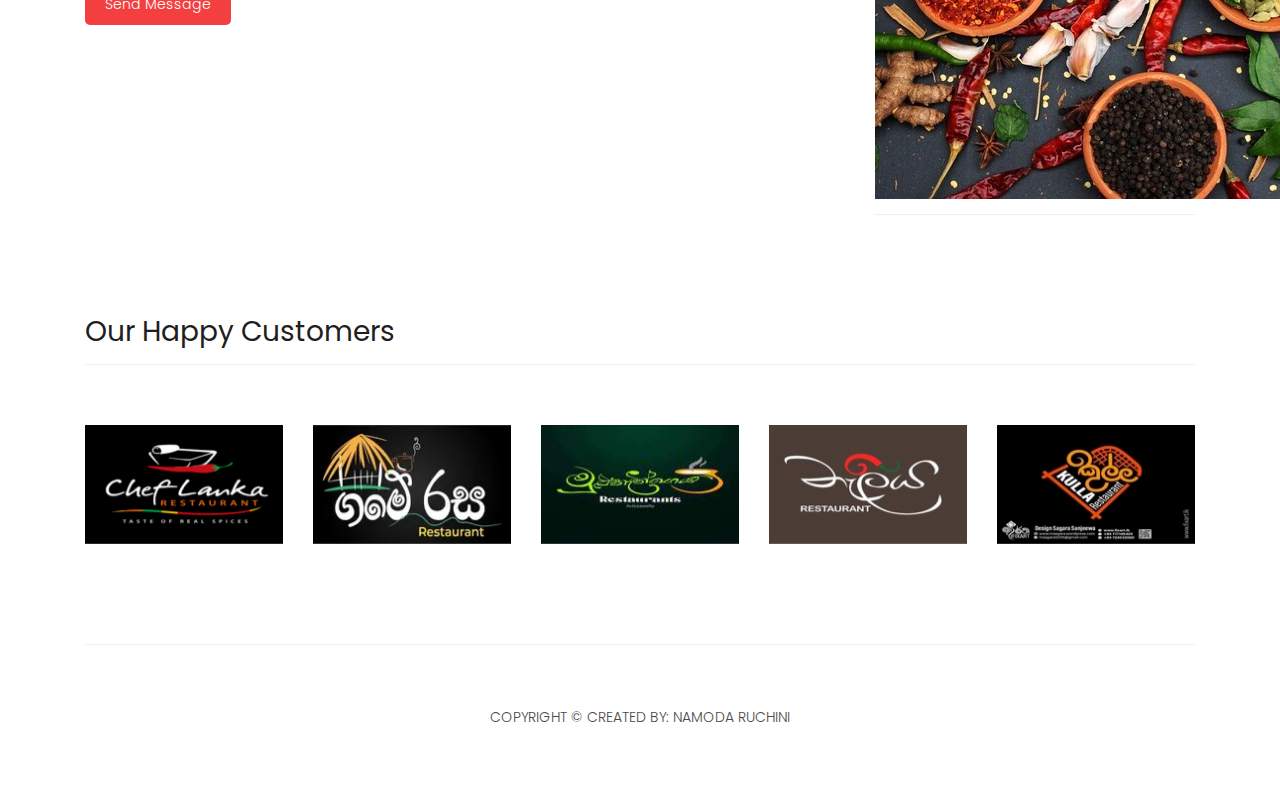
<file: contact.html>
<!DOCTYPE html>
<html lang="en">

  <head>

    <meta charset="utf-8">
    <meta name="viewport" content="width=device-width, initial-scale=1, shrink-to-fit=no">
    <meta name="description" content="">
    <meta name="author" content="">
    <link href="https://fonts.googleapis.com/css?family=Poppins:100,200,300,400,500,600,700,800,900&display=swap" rel="stylesheet">

    <title>Spices - Contact Page</title>

    <!-- Bootstrap core CSS -->
    <link href="vendor/bootstrap/css/bootstrap.min.css" rel="stylesheet">
<!--

TemplateMo 546 Sixteen Clothing

https://templatemo.com/tm-546-sixteen-clothing

-->

    <!-- Additional CSS Files -->
    <link rel="stylesheet" href="assets/css/fontawesome.css">
    <link rel="stylesheet" href="assets/css/templatemo-sixteen.css">
    <link rel="stylesheet" href="assets/css/owl.css">

  </head>

  <body>

    <!-- ***** Preloader Start ***** -->
    <div id="preloader">
        <div class="jumper">
            <div></div>
            <div></div>
            <div></div>
        </div>
    </div>  
    <!-- ***** Preloader End ***** -->

    <!-- Header -->
    <header class="">
      <nav class="navbar navbar-expand-lg">
        <div class="container">
          <a class="navbar-brand" href="index.html"><h2>Sampatha  <em>Spices</em></h2></a>
          <button class="navbar-toggler" type="button" data-toggle="collapse" data-target="#navbarResponsive" aria-controls="navbarResponsive" aria-expanded="false" aria-label="Toggle navigation">
            <span class="navbar-toggler-icon"></span>
          </button>
          <div class="collapse navbar-collapse" id="navbarResponsive">
            <ul class="navbar-nav ml-auto">
              <li class="nav-item">
                <a class="nav-link" href="index.html">Home
                  <span class="sr-only">(current)</span>
                </a>
              </li> 
              <li class="nav-item">
                <a class="nav-link" href="products.html">Our Products</a>
              </li>
              <li class="nav-item">
                <a class="nav-link" href="about.html">About Us</a>
              </li>
              <li class="nav-item active">
                <a class="nav-link" href="contact.html">Contact Us</a>
              </li>
            </ul>
          </div>
        </div>
      </nav>
    </header>

    <!-- Page Content -->
    <div class="page-heading contact-heading header-text">
      <div class="container">
        <div class="row">
          <div class="col-md-12">
            <div class="text-content">
              <h4>contact us</h4>
              <h2>let’s get in touch</h2>
            </div>
          </div>
        </div>
      </div>
    </div>


    <div class="find-us">
      <div class="container">
        <div class="row">
          <div class="col-md-12">
            <div class="section-heading">
              <h2>Our Location on Maps</h2>
            </div>
          </div>
          <div class="col-md-8">
<!-- How to change your own map point
	1. Go to Google Maps
	2. Click on your location point
	3. Click "Share" and choose "Embed map" tab
	4. Copy only URL and paste it within the src="" field below
-->
            <div id="map">
              
              <iframe src="https://www.google.com/maps/embed?pb=!1m14!1m8!1m3!1d39057.81946608898!2d79.89100907629559!3d7.0235477344670585!3m2!1i1024!2i768!4f13.1!3m3!1m2!1s0x3ae2f77a36d4b961%3A0x6c59a5016babe1b0!2sWelisara%2C%20Ragama!5e0!3m2!1sen!2slk!4v1667847190563!5m2!1sen!2slk" width="100%" height="330" frameborder="0" style="border:0" allowfullscreen></iframe>
            </div>
          </div>
          <div class="col-md-4">
            <div class="left-content">
              <h4>About Us</h4>
              <p>WE ARE,We use locally grown spices for our products and we pay more attention to their quality.And we always give the customer only spices without toxic flavorings.And you can get the spices you need from us at reasonable prices<br><br></p>
              <ul class="social-icons">
                <li><a href="#"><i class="fa fa-facebook"></i></a></li>
                <li><a href="#"><i class="fa fa-twitter"></i></a></li>
                <li><a href="#"><i class="fa fa-linkedin"></i></a></li>
                
              </ul>
            </div>
          </div>
        </div>
      </div>
    </div>

    
    <div class="send-message">
      <div class="container">
        <div class="row">
          <div class="col-md-12">
            <div class="section-heading">
              <h2>Send us a Message</h2>
            </div>
          </div>
          <div class="col-md-8">
            <div class="contact-form">
              <form id="contact" action="" method="post">
                <div class="row">
                  <div class="col-lg-12 col-md-12 col-sm-12">
                    <fieldset>
                      <input name="name" type="text" class="form-control" id="name" placeholder="Full Name" required="">
                    </fieldset>
                  </div>
                  <div class="col-lg-12 col-md-12 col-sm-12">
                    <fieldset>
                      <input name="email" type="text" class="form-control" id="email" placeholder="E-Mail Address" required="">
                    </fieldset>
                  </div>
                  <div class="col-lg-12 col-md-12 col-sm-12">
                    <fieldset>
                      <input name="subject" type="text" class="form-control" id="subject" placeholder="Subject" required="">
                    </fieldset>
                  </div>
                  <div class="col-lg-12">
                    <fieldset>
                      <textarea name="message" rows="6" class="form-control" id="message" placeholder="Your Message" required=""></textarea>
                    </fieldset>
                  </div>
                  <div class="col-lg-12">
                    <fieldset>
                      <button type="submit" id="form-submit" class="filled-button">Send Message</button>
                    </fieldset>
                  </div>
                </div>
              </form>
            </div>
          </div>
          <div class="col-md-4">
            <ul class="accordion">
              <li>
                  <a>Send a message</a>
                  <div class="content">
                      <p>We encourage your comments and suggestions as customers. Submit your ideas, suggestions and problems to us<br><br><img src="assets/images/io.jpg"></p>
                  </div>
              </li>
             
              
            </ul>
          </div>
        </div>
      </div>
    </div>

    <div class="happy-clients">
      <div class="container">
        <div class="row">
          <div class="col-md-12">
            <div class="section-heading">
              <h2>Our Happy Customers</h2>
            </div>
          </div>
          <div class="col-md-12">
            <div class="owl-clients owl-carousel">
              <div class="client-item">
                <img src="assets/images/lo1.png" alt="1">
              </div>
              
              <div class="client-item">
                <img src="assets/images/lo3.png.webp" alt="2">
              </div>
              
              <div class="client-item">
                <img src="assets/images/lo4.jpg" alt="3">
              </div>
              
              <div class="client-item">
                <img src="assets/images/lo5 (1).jpg" alt="4">
              </div>
              
              <div class="client-item">
                <img src="assets/images/lo6.jpg" alt="5">
              </div>
              
             
              </div>
            </div>
          </div>
        </div>
      </div>
    </div>

    
    <footer>
      <div class="container">
        <div class="row">
          <div class="col-md-12">
            <div class="inner-content">
              <p>Copyright &copy; Created By: Namoda Ruchini</p>
            </div>
          </div>
        </div>
      </div>
    </footer>


    <!-- Bootstrap core JavaScript -->
    <script src="vendor/jquery/jquery.min.js"></script>
    <script src="vendor/bootstrap/js/bootstrap.bundle.min.js"></script>


    <!-- Additional Scripts -->
    <script src="assets/js/custom.js"></script>
    <script src="assets/js/owl.js"></script>
    <script src="assets/js/slick.js"></script>
    <script src="assets/js/isotope.js"></script>
    <script src="assets/js/accordions.js"></script>


    <script language = "text/Javascript"> 
      cleared[0] = cleared[1] = cleared[2] = 0; //set a cleared flag for each field
      function clearField(t){                   //declaring the array outside of the
      if(! cleared[t.id]){                      // function makes it static and global
          cleared[t.id] = 1;  // you could use true and false, but that's more typing
          t.value='';         // with more chance of typos
          t.style.color='#fff';
          }
      }
    </script>


  </body>

</html>
</file>
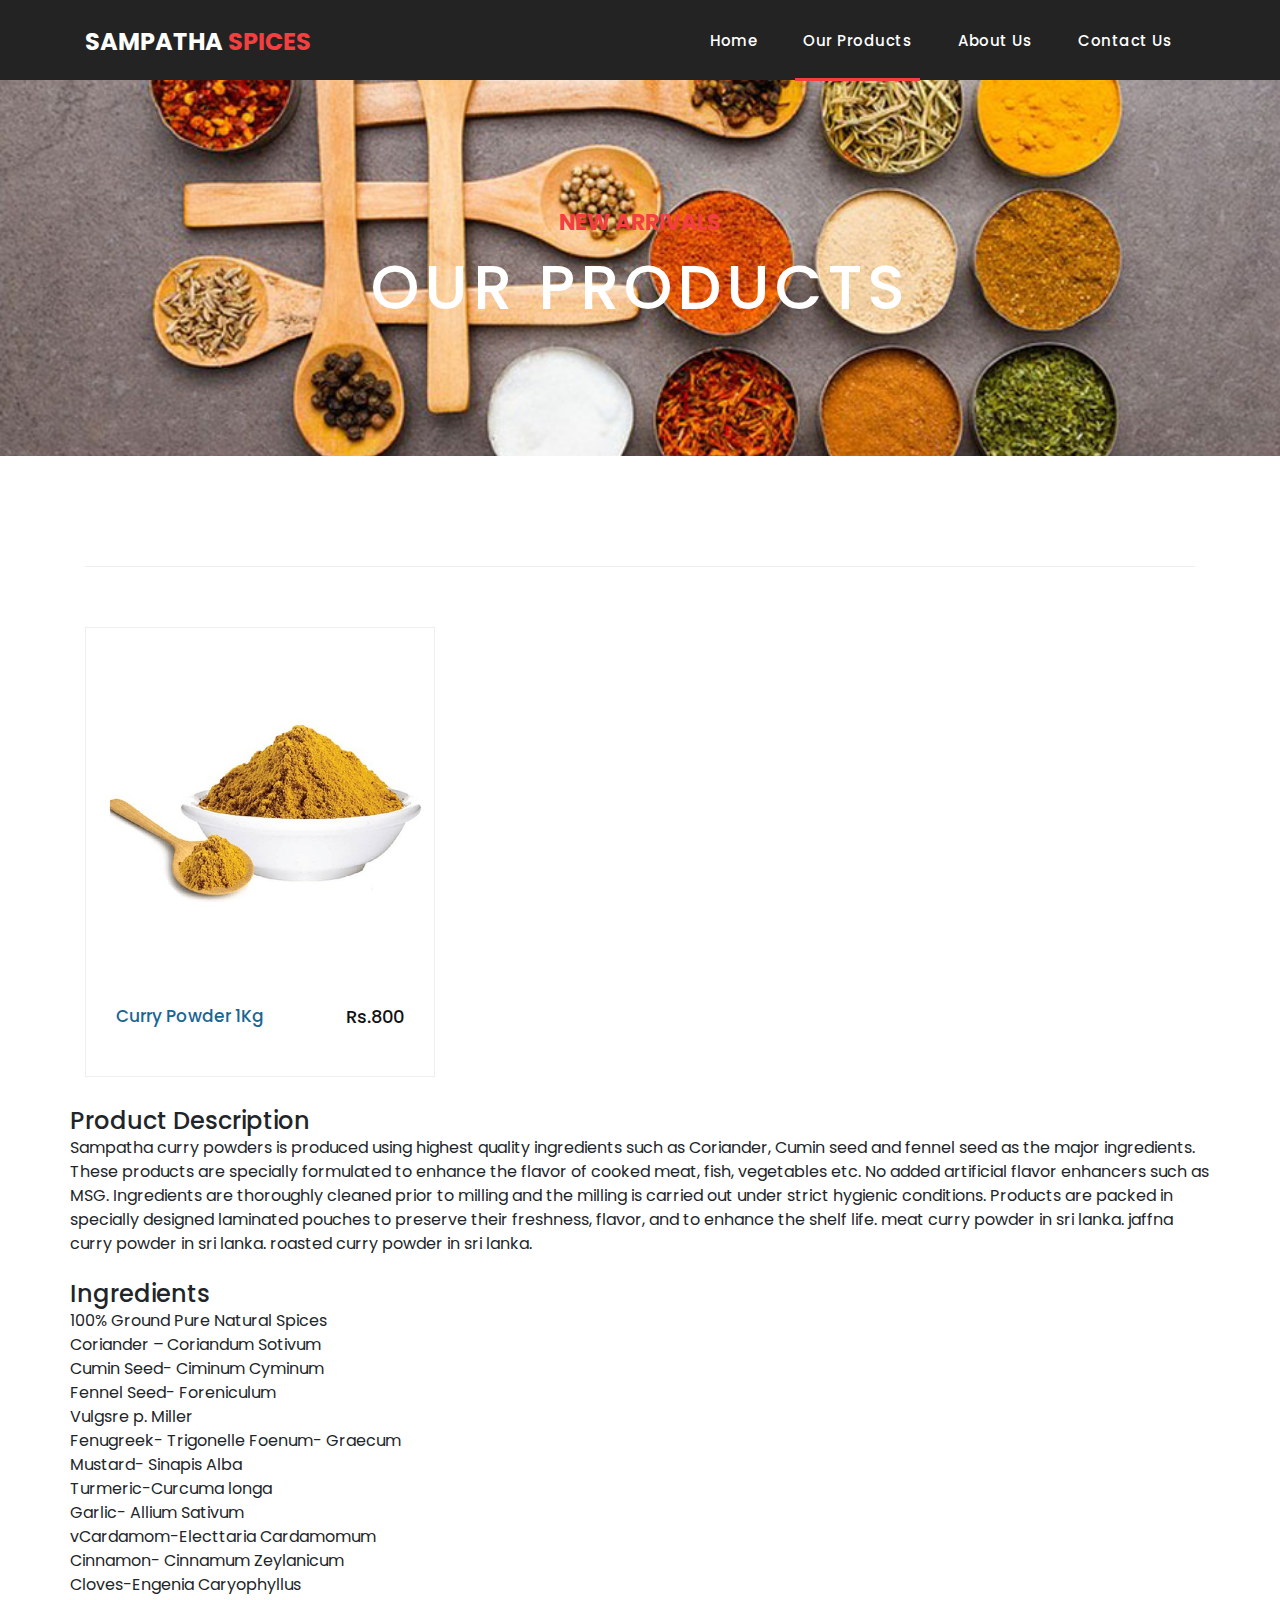
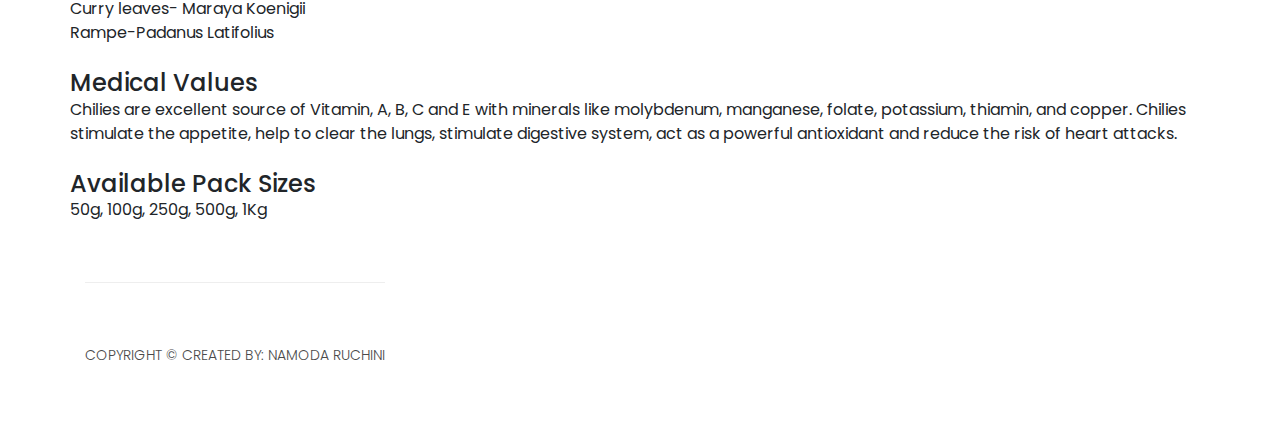
<file: Curry Powder int.html>
<!DOCTYPE html>
<html lang="en">

  <head>

    <meta charset="utf-8">
    <meta name="viewport" content="width=device-width, initial-scale=1, shrink-to-fit=no">
    <meta name="description" content="">
    <meta name="author" content="">
    <link href="https://fonts.googleapis.com/css?family=Poppins:100,200,300,400,500,600,700,800,900&display=swap" rel="stylesheet">

    <title>Spices Products</title>

    <!-- Bootstrap core CSS -->
    <link href="vendor/bootstrap/css/bootstrap.min.css" rel="stylesheet">
<!--

TemplateMo 546 Sixteen Clothing

https://templatemo.com/tm-546-sixteen-clothing

-->

    <!-- Additional CSS Files -->
    <link rel="stylesheet" href="assets/css/fontawesome.css">
    <link rel="stylesheet" href="assets/css/templatemo-sixteen.css">
    <link rel="stylesheet" href="assets/css/owl.css">

  </head>

  <body>

    <!-- ***** Preloader Start ***** -->
    <div id="preloader">
        <div class="jumper">
            <div></div>
            <div></div>
            <div></div>
        </div>
    </div>  
    <!-- ***** Preloader End ***** -->

    <!-- Header -->
    <header class="">
      <nav class="navbar navbar-expand-lg">
        <div class="container">
          <a class="navbar-brand" href="index.html"><h2>Sampatha <em>Spices</em></h2></a>
          <button class="navbar-toggler" type="button" data-toggle="collapse" data-target="#navbarResponsive" aria-controls="navbarResponsive" aria-expanded="false" aria-label="Toggle navigation">
            <span class="navbar-toggler-icon"></span>
          </button>
          <div class="collapse navbar-collapse" id="navbarResponsive">
            <ul class="navbar-nav ml-auto">
              <li class="nav-item">
                <a class="nav-link" href="index.html">Home
                  <span class="sr-only">(current)</span>
                </a>
              </li> 
              <li class="nav-item active">
                <a class="nav-link" href="products.html">Our Products</a>
              </li>
              <li class="nav-item">
                <a class="nav-link" href="about.html">About Us</a>
              </li>
              <li class="nav-item">
                <a class="nav-link" href="contact.html">Contact Us</a>
              </li>
            </ul>
          </div>
        </div>
      </nav>
    </header>

    <!-- Page Content -->
    <div class="page-heading products-heading header-text">
      <div class="container">
        <div class="row">
          <div class="col-md-12">
            <div class="text-content">
              <h4>new arrivals</h4>
              <h2>Our Products</h2>
            </div>
          </div>
        </div>
      </div>
    </div>

    
    <div class="products">
      <div class="container">
        <div class="row">
          <div class="col-md-12">
            <div class="filters">
    
            </div>
          </div>
          
          <div class="col-md-12">
            <div class="filters-content">
                <div class="row grid">
                    <div class="col-lg-4 col-md-4 all des">
                      <div class="product-item">
                       <a href="#"><img src="assets/images/pic.jpg" alt=""></a>
                        <div class="down-content">
                          <a href=""><h4>Curry Powder 1Kg</h4></a>
                          <h6>Rs.800</h6>
                          <p></p>
                          <ul class="stars">
                       
                          </ul>
						  </div>
            
						   </div>
						    </div>
							 </div>
							  </div>
							   </div>
            <div class="left-content">
              <p><h4>Product Description</h4></p>
				Sampatha curry powders is produced using highest quality ingredients such as Coriander, Cumin seed and fennel seed as 
				the major ingredients. These products are specially formulated to enhance the flavor of cooked meat, fish, vegetables etc. 
				No added artificial flavor enhancers such as MSG. Ingredients are thoroughly cleaned prior to milling and the milling is 
				carried out under strict hygienic conditions.
				Products are packed in specially designed laminated pouches to preserve their freshness, flavor, and to enhance the shelf life.
				meat curry powder in sri lanka. jaffna curry powder in sri lanka. roasted curry powder in sri lanka.</p>
				<br>
				 <ul><h4>Ingredients</h4>
				 100% Ground Pure Natural Spices
						<li>Coriander – Coriandum Sotivum</li>
						<li>Cumin Seed- Ciminum Cyminum</li>
						<li>Fennel Seed- Foreniculum</li>
						<li>Vulgsre p. Miller</li>
						<li>Fenugreek- Trigonelle Foenum-
						Graecum</li>
						<li>Mustard- Sinapis Alba</li>
						<li>Turmeric-Curcuma longa</li>
						<li>Garlic- Allium Sativum</li>
						<li>vCardamom-Electtaria Cardamomum</li>
						<li>Cinnamon- Cinnamum Zeylanicum</li>
						<li>Cloves-Engenia Caryophyllus</li>
						<li>Curry leaves- Maraya Koenigii</li>
						<li>Rampe-Padanus Latifolius</li><br>
			<ul><h4>Medical Values</h4>
			<p><h7><li>Chilies are excellent source of Vitamin, A, B, C and E with minerals like molybdenum, manganese, folate, potassium,
			thiamin, and copper. Chilies stimulate the appetite, help to clear the lungs, stimulate digestive system, act as a powerful 
			antioxidant and reduce the risk of heart attacks.</li></p></h7><br>
		<h4>Available Pack Sizes</h4></ul>
		<h7>50g, 100g, 250g, 500g, 1Kg</h7>
          </div>
       

    
    <footer>
      <div class="container">
        <div class="row">
          <div class="col-md-12">
            <div class="inner-content">
              <p>Copyright &copy; Created By: Namoda Ruchini
            
          </p>
            </div>
          </div>
        </div>
      </div>
    </footer>


    <!-- Bootstrap core JavaScript -->
    <script src="vendor/jquery/jquery.min.js"></script>
    <script src="vendor/bootstrap/js/bootstrap.bundle.min.js"></script>


    <!-- Additional Scripts -->
    <script src="assets/js/custom.js"></script>
    <script src="assets/js/owl.js"></script>
    <script src="assets/js/slick.js"></script>
    <script src="assets/js/isotope.js"></script>
    <script src="assets/js/accordions.js"></script>


    <script language = "text/Javascript"> 
      cleared[0] = cleared[1] = cleared[2] = 0; //set a cleared flag for each field
      function clearField(t){                   //declaring the array outside of the
      if(! cleared[t.id]){                      // function makes it static and global
          cleared[t.id] = 1;  // you could use true and false, but that's more typing
          t.value='';         // with more chance of typos
          t.style.color='#fff';
          }
      }
    </script>


  </body>

</html>
</file>
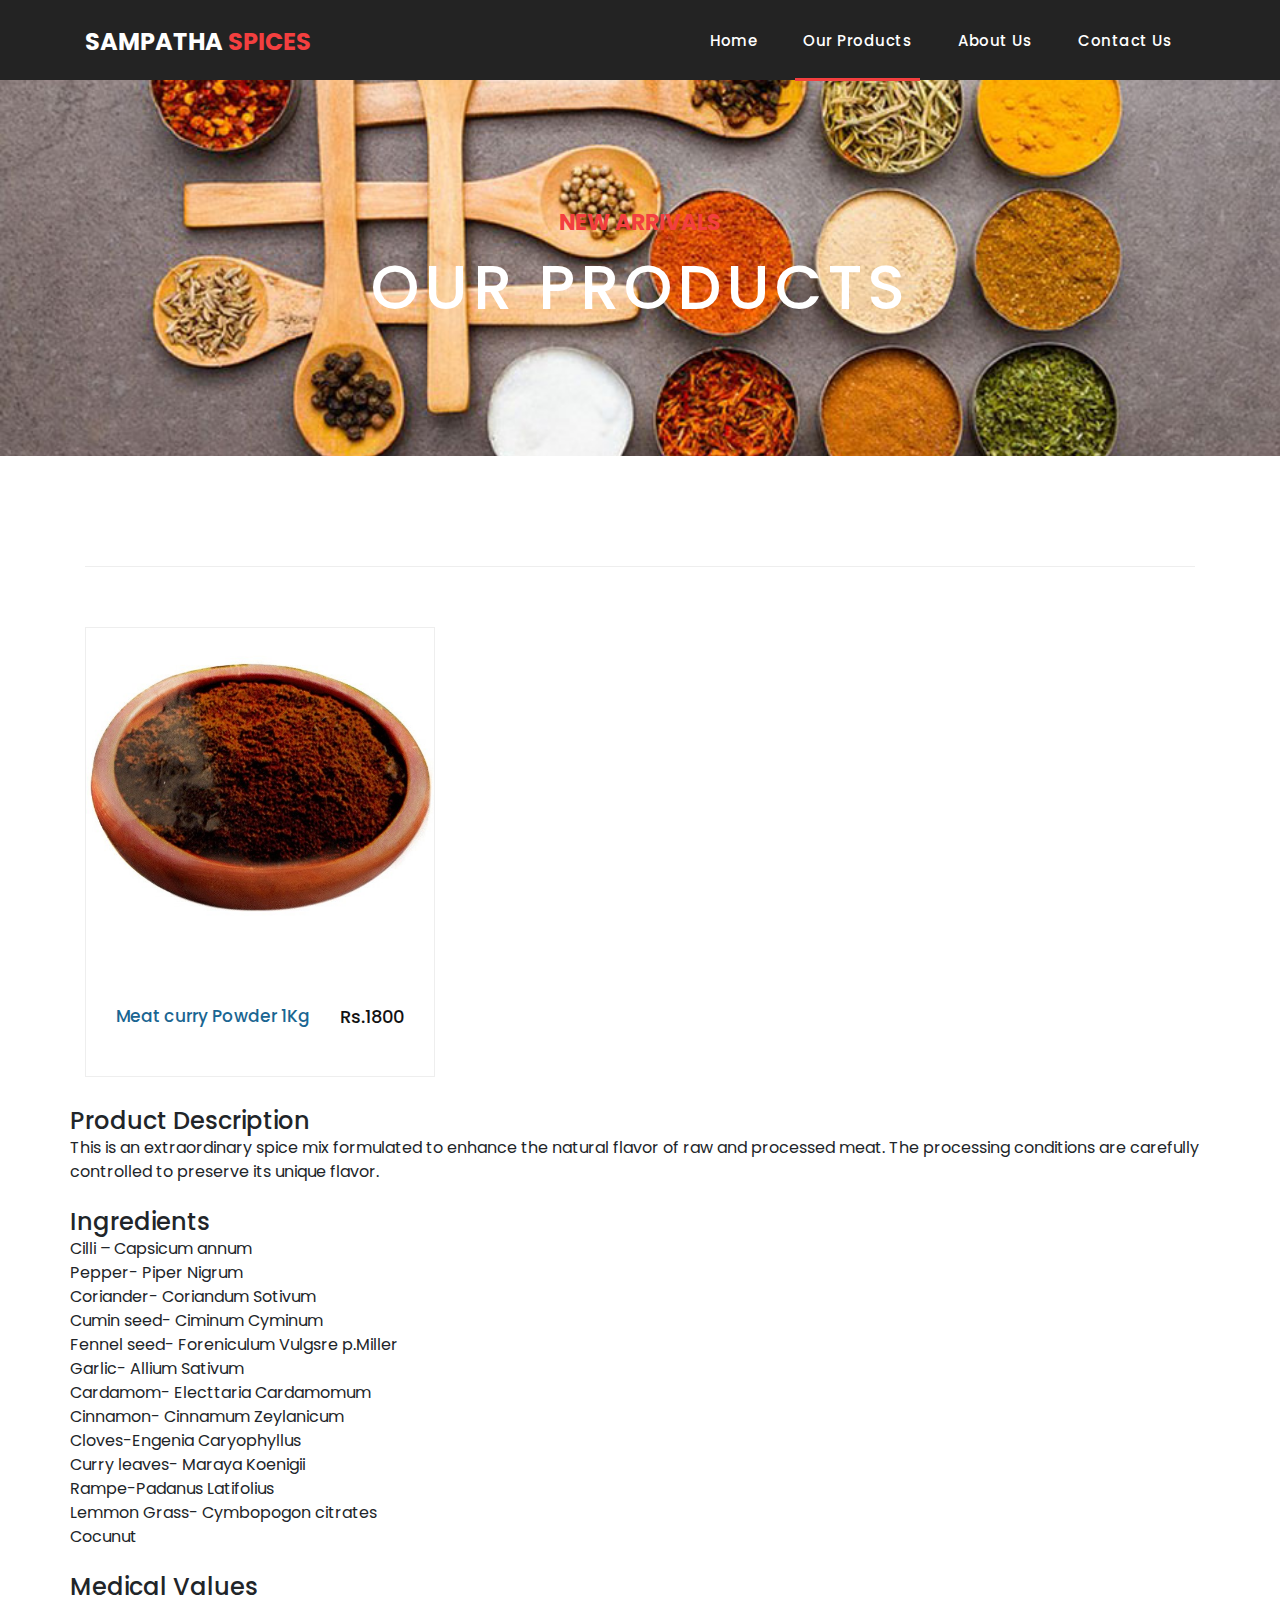
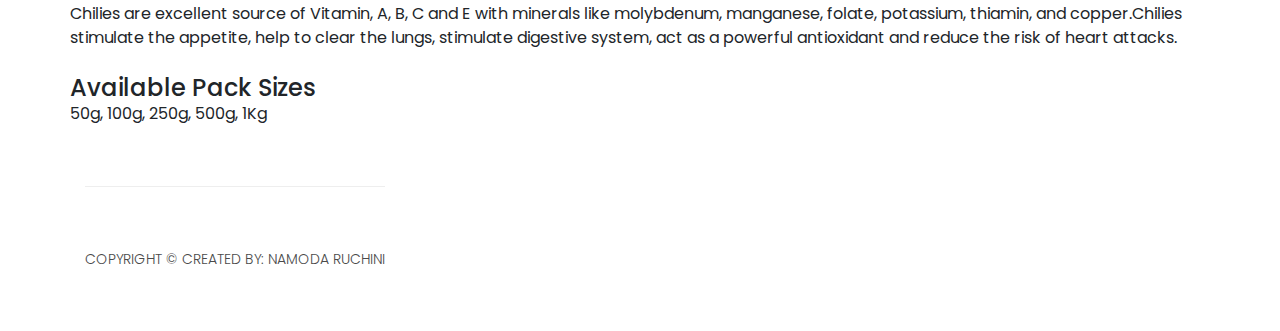
<file: meat curry int.html>
<!DOCTYPE html>
<html lang="en">

  <head>

    <meta charset="utf-8">
    <meta name="viewport" content="width=device-width, initial-scale=1, shrink-to-fit=no">
    <meta name="description" content="">
    <meta name="author" content="">
    <link href="https://fonts.googleapis.com/css?family=Poppins:100,200,300,400,500,600,700,800,900&display=swap" rel="stylesheet">

    <title>Spices Products</title>

    <!-- Bootstrap core CSS -->
    <link href="vendor/bootstrap/css/bootstrap.min.css" rel="stylesheet">
<!--

TemplateMo 546 Sixteen Clothing

https://templatemo.com/tm-546-sixteen-clothing

-->

    <!-- Additional CSS Files -->
    <link rel="stylesheet" href="assets/css/fontawesome.css">
    <link rel="stylesheet" href="assets/css/templatemo-sixteen.css">
    <link rel="stylesheet" href="assets/css/owl.css">

  </head>

  <body>

    <!-- ***** Preloader Start ***** -->
    <div id="preloader">
        <div class="jumper">
            <div></div>
            <div></div>
            <div></div>
        </div>
    </div>  
    <!-- ***** Preloader End ***** -->

    <!-- Header -->
    <header class="">
      <nav class="navbar navbar-expand-lg">
        <div class="container">
          <a class="navbar-brand" href="index.html"><h2>Sampatha <em>Spices</em></h2></a>
          <button class="navbar-toggler" type="button" data-toggle="collapse" data-target="#navbarResponsive" aria-controls="navbarResponsive" aria-expanded="false" aria-label="Toggle navigation">
            <span class="navbar-toggler-icon"></span>
          </button>
          <div class="collapse navbar-collapse" id="navbarResponsive">
            <ul class="navbar-nav ml-auto">
              <li class="nav-item">
                <a class="nav-link" href="index.html">Home
                  <span class="sr-only">(current)</span>
                </a>
              </li> 
              <li class="nav-item active">
                <a class="nav-link" href="products.html">Our Products</a>
              </li>
              <li class="nav-item">
                <a class="nav-link" href="about.html">About Us</a>
              </li>
              <li class="nav-item">
                <a class="nav-link" href="contact.html">Contact Us</a>
              </li>
            </ul>
          </div>
        </div>
      </nav>
    </header>

    <!-- Page Content -->
    <div class="page-heading products-heading header-text">
      <div class="container">
        <div class="row">
          <div class="col-md-12">
            <div class="text-content">
              <h4>new arrivals</h4>
              <h2>Our Products</h2>
            </div>
          </div>
        </div>
      </div>
    </div>

    
    <div class="products">
      <div class="container">
        <div class="row">
          <div class="col-md-12">
            <div class="filters">
    
            </div>
          </div>
          <div class="col-md-12">
            <div class="filters-content">
                <div class="row grid">
                    <div class="col-lg-4 col-md-4 all des">
                      <div class="product-item">
                        <a href="#"><img src="assets/images/pic2.jpg" alt=""></a>
                        <div class="down-content">
                          <a href=""><h4>Meat curry Powder 1Kg</h4></a>
                          <h6>Rs.1800</h6>
                          <p></p>
                          <ul class="stars">
                       
                          </ul>
						  </div>
						   </div>
						    </div>
							 </div>
							  </div>
							   </div>
            <div class="left-content">
              <p><h4>Product Description</h4></p>
				This is an extraordinary spice mix formulated to enhance the natural flavor of raw and processed meat.
				The processing conditions are carefully controlled to preserve its unique flavor.</p><br>
				<ul><h4>Ingredients</h4>
							<li>Cilli – Capsicum annum</li>
							<li>Pepper- Piper Nigrum</li>
							<li>Coriander- Coriandum Sotivum</li>
							<li>Cumin seed- Ciminum Cyminum</li>
							<li>Fennel seed- Foreniculum Vulgsre p.Miller</li>
							<li>Garlic- Allium Sativum</li>
							<li>Cardamom- Electtaria Cardamomum</li>
							<li>Cinnamon- Cinnamum Zeylanicum</li>
							<li>Cloves-Engenia Caryophyllus</li>
							<li>Curry leaves- Maraya Koenigii</li>
							<li>Rampe-Padanus Latifolius</li>
							<li>Lemmon Grass- Cymbopogon citrates</li>
							<li>Cocunut</ul></li><br>
			<ul><h4>Medical Values</h4>
			<p><h7><li>Chilies are excellent source of Vitamin, A, B, C and E with minerals like molybdenum, manganese, folate, potassium, thiamin,
			and copper.Chilies stimulate the appetite, help to clear the lungs, stimulate digestive system, act as a powerful antioxidant
			and reduce the risk of heart attacks.</li></p></h7><br>
		<h4>Available Pack Sizes</h4></ul>
		<h7>50g, 100g, 250g, 500g, 1Kg</h7>
          </div>
       

    
    <footer>
      <div class="container">
        <div class="row">
          <div class="col-md-12">
            <div class="inner-content">
              <p>Copyright &copy; Created By: Namoda Ruchini
            
          </p>
            </div>
          </div>
        </div>
      </div>
    </footer>


    <!-- Bootstrap core JavaScript -->
    <script src="vendor/jquery/jquery.min.js"></script>
    <script src="vendor/bootstrap/js/bootstrap.bundle.min.js"></script>


    <!-- Additional Scripts -->
    <script src="assets/js/custom.js"></script>
    <script src="assets/js/owl.js"></script>
    <script src="assets/js/slick.js"></script>
    <script src="assets/js/isotope.js"></script>
    <script src="assets/js/accordions.js"></script>


    <script language = "text/Javascript"> 
      cleared[0] = cleared[1] = cleared[2] = 0; //set a cleared flag for each field
      function clearField(t){                   //declaring the array outside of the
      if(! cleared[t.id]){                      // function makes it static and global
          cleared[t.id] = 1;  // you could use true and false, but that's more typing
          t.value='';         // with more chance of typos
          t.style.color='#fff';
          }
      }
    </script>


  </body>

</html>
</file>
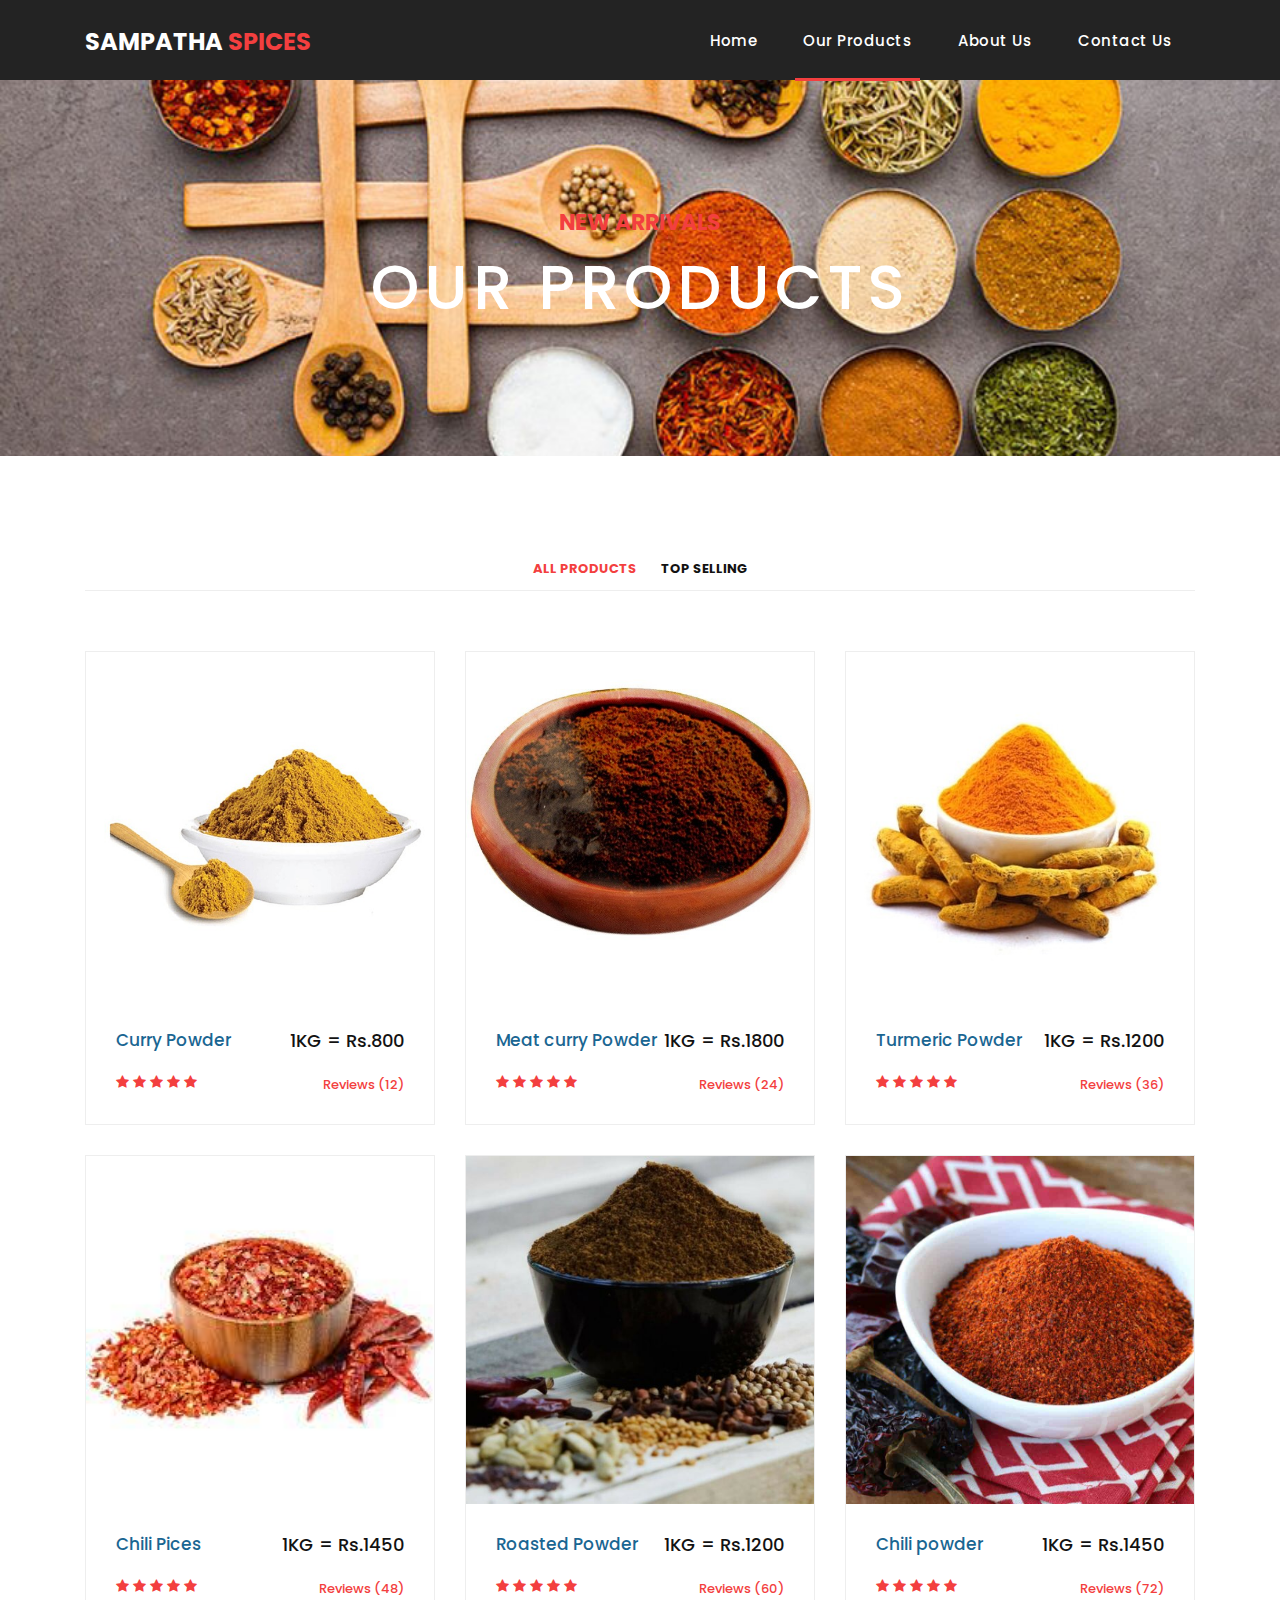
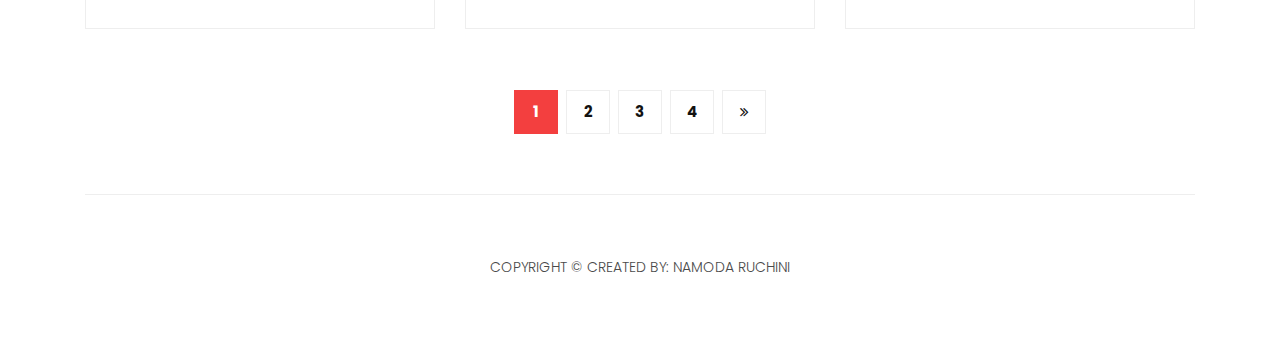
<file: products.html>
<!DOCTYPE html>
<html lang="en">

  <head>

    <meta charset="utf-8">
    <meta name="viewport" content="width=device-width, initial-scale=1, shrink-to-fit=no">
    <meta name="description" content="">
    <meta name="author" content="">
    <link href="https://fonts.googleapis.com/css?family=Poppins:100,200,300,400,500,600,700,800,900&display=swap" rel="stylesheet">

    <title>Spices Products</title>

    <!-- Bootstrap core CSS -->
    <link href="vendor/bootstrap/css/bootstrap.min.css" rel="stylesheet">
<!--

TemplateMo 546 Sixteen Clothing

https://templatemo.com/tm-546-sixteen-clothing

-->

    <!-- Additional CSS Files -->
    <link rel="stylesheet" href="assets/css/fontawesome.css">
    <link rel="stylesheet" href="assets/css/templatemo-sixteen.css">
    <link rel="stylesheet" href="assets/css/owl.css">

  </head>

  <body>

    <!-- ***** Preloader Start ***** -->
    <div id="preloader">
        <div class="jumper">
            <div></div>
            <div></div>
            <div></div>
        </div>
    </div>  
    <!-- ***** Preloader End ***** -->

    <!-- Header -->
    <header class="">
      <nav class="navbar navbar-expand-lg">
        <div class="container">
          <a class="navbar-brand" href="index.html"><h2>Sampatha <em>Spices</em></h2></a>
          <button class="navbar-toggler" type="button" data-toggle="collapse" data-target="#navbarResponsive" aria-controls="navbarResponsive" aria-expanded="false" aria-label="Toggle navigation">
            <span class="navbar-toggler-icon"></span>
          </button>
          <div class="collapse navbar-collapse" id="navbarResponsive">
            <ul class="navbar-nav ml-auto">
              <li class="nav-item">
                <a class="nav-link" href="index.html">Home
                  <span class="sr-only">(current)</span>
                </a>
              </li> 
              <li class="nav-item active">
                <a class="nav-link" href="products.html">Our Products</a>
              </li>
              <li class="nav-item">
                <a class="nav-link" href="about.html">About Us</a>
              </li>
              <li class="nav-item">
                <a class="nav-link" href="contact.html">Contact Us</a>
              </li>
            </ul>
          </div>
        </div>
      </nav>
    </header>

    <!-- Page Content -->
    <div class="page-heading products-heading header-text">
      <div class="container">
        <div class="row">
          <div class="col-md-12">
            <div class="text-content">
              <h4>new arrivals</h4>
              <h2>Our Products</h2>
            </div>
          </div>
        </div>
      </div>
    </div>

    
    <div class="products">
      <div class="container">
        <div class="row">
          <div class="col-md-12">
            <div class="filters">
              <ul>
                  <li class="active" data-filter="*">All Products</li>
                  <li data-filter=".des">Top Selling</li>
                 
              </ul>
            </div>
          </div>
          <div class="col-md-12">
            <div class="filters-content">
                <div class="row grid">
                    <div class="col-lg-4 col-md-4 all des">
                      <div class="product-item">
                        <a href="Curry Powder int.html"><img src="assets/images/pic.jpg" alt=""></a>
                        <div class="down-content">
                          <a href="Curry Powder int.html"><h4>Curry Powder</h4></a>
                          <h6>1KG = Rs.800</h6>
                          <p></p>
                          <ul class="stars">
                            <li><i class="fa fa-star"></i></li>
                            <li><i class="fa fa-star"></i></li>
                            <li><i class="fa fa-star"></i></li>
                            <li><i class="fa fa-star"></i></li>
                            <li><i class="fa fa-star"></i></li>
                          </ul>
                          <span>Reviews (12)</span>
                        </div>
                      </div>
                    </div>
                    <div class="col-lg-4 col-md-4 all dev">
                      <div class="product-item">
                        <a href="meat curry int.html"><img src="assets/images/pic2.jpg" alt=""></a>
                        <div class="down-content">
                          <a href="meat curry int.html"><h4>Meat curry Powder</h4></a>
                          <h6>1KG = Rs.1800</h6>
                          <p></p>
                          <ul class="stars">
                            <li><i class="fa fa-star"></i></li>
                            <li><i class="fa fa-star"></i></li>
                            <li><i class="fa fa-star"></i></li>
                            <li><i class="fa fa-star"></i></li>
                            <li><i class="fa fa-star"></i></li>
                          </ul>
                          <span>Reviews (24)</span>
                        </div>
                      </div>
                    </div>
                    <div class="col-lg-4 col-md-4 all gra">
                      <div class="product-item">
                        <a href="Turmeric powder int.html"><img src="assets/images/pic3.jpg" alt=""></a>
                        <div class="down-content">
                          <a href="Turmeric powder int.html"><h4>Turmeric Powder</h4></a>
                          <h6>1KG = Rs.1200</h6>
                          <p></p>
                          <ul class="stars">
                            <li><i class="fa fa-star"></i></li>
                            <li><i class="fa fa-star"></i></li>
                            <li><i class="fa fa-star"></i></li>
                            <li><i class="fa fa-star"></i></li>
                            <li><i class="fa fa-star"></i></li>
                          </ul>
                          <span>Reviews (36)</span>
                        </div>
                      </div>
                    </div>
                    <div class="col-lg-4 col-md-4 all gra">
                      <div class="product-item">
                        <a href="Chili pices int.html"><img src="assets/images/pic4jpg.jpg" alt=""></a>
                        <div class="down-content">
                          <a href="Chili pices int.html"><h4>Chili Pices </h4></a>
                          <h6>1KG = Rs.1450</h6>
                          <p></p>
                          <ul class="stars">
                            <li><i class="fa fa-star"></i></li>
                            <li><i class="fa fa-star"></i></li>
                            <li><i class="fa fa-star"></i></li>
                            <li><i class="fa fa-star"></i></li>
                            <li><i class="fa fa-star"></i></li>
                          </ul>
                          <span>Reviews (48)</span>
                        </div>
                      </div>
                    </div>
                    <div class="col-lg-4 col-md-4 all dev">
                      <div class="product-item">
                        <a href="Roasted poder int.html"><img src="assets/images/pic5.jpg" alt=""></a>
                        <div class="down-content">
                          <a href="Roasted poder int.html"><h4>Roasted Powder</h4></a>
                          <h6>1KG = Rs.1200</h6>
                          <p></p>
                          <ul class="stars">
                            <li><i class="fa fa-star"></i></li>
                            <li><i class="fa fa-star"></i></li>
                            <li><i class="fa fa-star"></i></li>
                            <li><i class="fa fa-star"></i></li>
                            <li><i class="fa fa-star"></i></li>
                          </ul>
                          <span>Reviews (60)</span>
                        </div>
                      </div>
                    </div>
                    <div class="col-lg-4 col-md-4 all des">
                      <div class="product-item">
                        <a href="Chili powder int.html"><img src="assets/images/pic7.jpg" alt=""></a>
                        <div class="down-content">
                          <a href="Chili powder int.html"><h4>Chili powder</h4></a>
                          <h6>1KG = Rs.1450</h6>
                          <p></p>
                          <ul class="stars">
                            <li><i class="fa fa-star"></i></li>
                            <li><i class="fa fa-star"></i></li>
                            <li><i class="fa fa-star"></i></li>
                            <li><i class="fa fa-star"></i></li>
                            <li><i class="fa fa-star"></i></li>
                          </ul>
                          <span>Reviews (72)</span>
                        </div>
                      </div>
                    </div>
                </div>
            </div>
          </div>
          <div class="col-md-12">
            <ul class="pages">
              <li class="active"><a href="#">1</a></li>
              <li><a href="#">2</a></li>
              <li><a href="#">3</a></li>
              <li><a href="#">4</a></li>
              <li><a href="#"><i class="fa fa-angle-double-right"></i></a></li>
            </ul>
          </div>
        </div>
      </div>
    </div>

    
    <footer>
      <div class="container">
        <div class="row">
          <div class="col-md-12">
            <div class="inner-content">
              <p>Copyright &copy; Created By: Namoda Ruchini
            
          </p>
            </div>
          </div>
        </div>
      </div>
    </footer>


    <!-- Bootstrap core JavaScript -->
    <script src="vendor/jquery/jquery.min.js"></script>
    <script src="vendor/bootstrap/js/bootstrap.bundle.min.js"></script>


    <!-- Additional Scripts -->
    <script src="assets/js/custom.js"></script>
    <script src="assets/js/owl.js"></script>
    <script src="assets/js/slick.js"></script>
    <script src="assets/js/isotope.js"></script>
    <script src="assets/js/accordions.js"></script>


    <script language = "text/Javascript"> 
      cleared[0] = cleared[1] = cleared[2] = 0; //set a cleared flag for each field
      function clearField(t){                   //declaring the array outside of the
      if(! cleared[t.id]){                      // function makes it static and global
          cleared[t.id] = 1;  // you could use true and false, but that's more typing
          t.value='';         // with more chance of typos
          t.style.color='#fff';
          }
      }
    </script>


  </body>

</html>
</file>
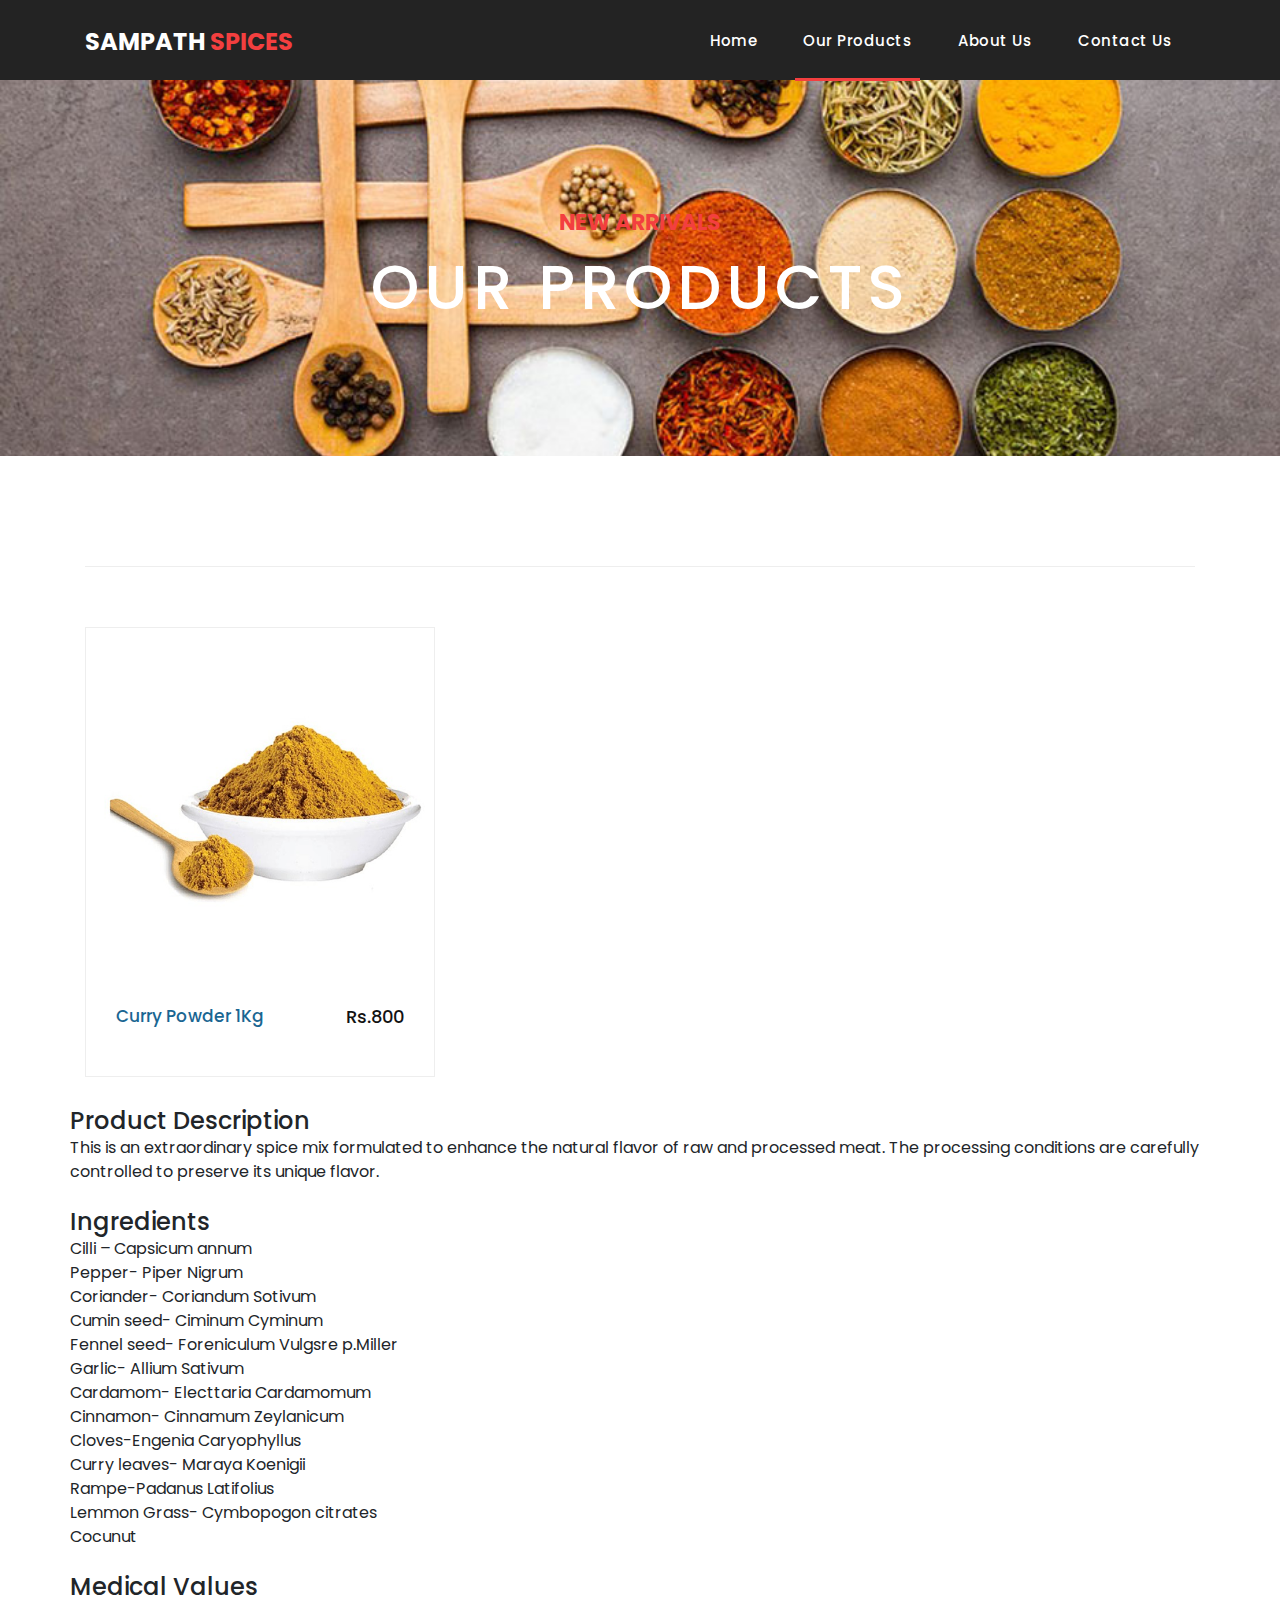
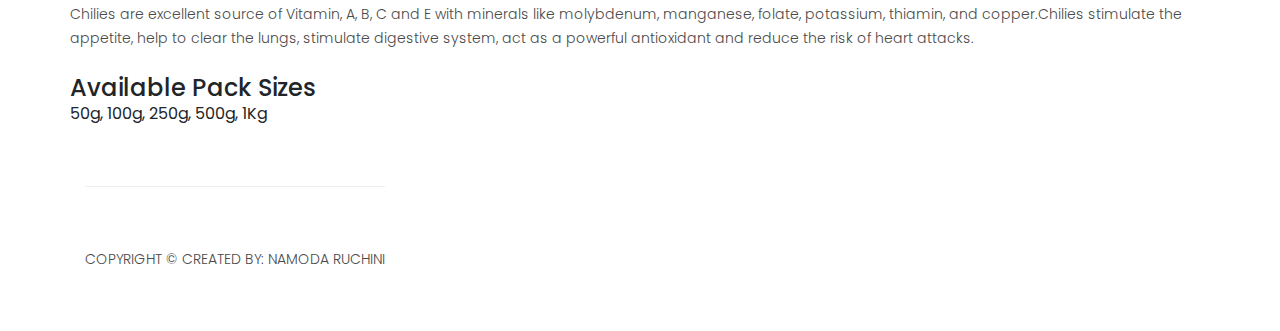
<file: prouct int.html>
<!DOCTYPE html>
<html lang="en">

  <head>

    <meta charset="utf-8">
    <meta name="viewport" content="width=device-width, initial-scale=1, shrink-to-fit=no">
    <meta name="description" content="">
    <meta name="author" content="">
    <link href="https://fonts.googleapis.com/css?family=Poppins:100,200,300,400,500,600,700,800,900&display=swap" rel="stylesheet">

    <title>Spices Products</title>

    <!-- Bootstrap core CSS -->
    <link href="vendor/bootstrap/css/bootstrap.min.css" rel="stylesheet">
<!--

TemplateMo 546 Sixteen Clothing

https://templatemo.com/tm-546-sixteen-clothing

-->

    <!-- Additional CSS Files -->
    <link rel="stylesheet" href="assets/css/fontawesome.css">
    <link rel="stylesheet" href="assets/css/templatemo-sixteen.css">
    <link rel="stylesheet" href="assets/css/owl.css">

  </head>

  <body>

    <!-- ***** Preloader Start ***** -->
    <div id="preloader">
        <div class="jumper">
            <div></div>
            <div></div>
            <div></div>
        </div>
    </div>  
    <!-- ***** Preloader End ***** -->

    <!-- Header -->
    <header class="">
      <nav class="navbar navbar-expand-lg">
        <div class="container">
          <a class="navbar-brand" href="index.html"><h2>Sampath <em>Spices</em></h2></a>
          <button class="navbar-toggler" type="button" data-toggle="collapse" data-target="#navbarResponsive" aria-controls="navbarResponsive" aria-expanded="false" aria-label="Toggle navigation">
            <span class="navbar-toggler-icon"></span>
          </button>
          <div class="collapse navbar-collapse" id="navbarResponsive">
            <ul class="navbar-nav ml-auto">
              <li class="nav-item">
                <a class="nav-link" href="index.html">Home
                  <span class="sr-only">(current)</span>
                </a>
              </li> 
              <li class="nav-item active">
                <a class="nav-link" href="products.html">Our Products</a>
              </li>
              <li class="nav-item">
                <a class="nav-link" href="about.html">About Us</a>
              </li>
              <li class="nav-item">
                <a class="nav-link" href="contact.html">Contact Us</a>
              </li>
            </ul>
          </div>
        </div>
      </nav>
    </header>

    <!-- Page Content -->
    <div class="page-heading products-heading header-text">
      <div class="container">
        <div class="row">
          <div class="col-md-12">
            <div class="text-content">
              <h4>new arrivals</h4>
              <h2>Our Products</h2>
            </div>
          </div>
        </div>
      </div>
    </div>

    
    <div class="products">
      <div class="container">
        <div class="row">
          <div class="col-md-12">
            <div class="filters">
    
            </div>
          </div>
          <div class="col-md-12">
            <div class="filters-content">
                <div class="row grid">
                    <div class="col-lg-4 col-md-4 all des">
                      <div class="product-item">
                        <a href="#"><img src="assets/images/pic.jpg" alt=""></a>
                        <div class="down-content">
                          <a href=""><h4>Curry Powder 1Kg</h4></a>
                          <h6>Rs.800</h6>
                          <p></p>
                          <ul class="stars">
                       
                          </ul>
						  </div>
						   </div>
						    </div>
							 </div>
							  </div>
							   </div>
            <div class="left-content">
              <p><h4>Product Description</h4></p>
				This is an extraordinary spice mix formulated to enhance the natural flavor of raw and processed meat.
				The processing conditions are carefully controlled to preserve its unique flavor.</p><br>
				<ul><h4>Ingredients</h4>
							<li>Cilli – Capsicum annum</li>
							<li>Pepper- Piper Nigrum</li>
							<li>Coriander- Coriandum Sotivum</li>
							<li>Cumin seed- Ciminum Cyminum</li>
							<li>Fennel seed- Foreniculum Vulgsre p.Miller</li>
							<li>Garlic- Allium Sativum</li>
							<li>Cardamom- Electtaria Cardamomum</li>
							<li>Cinnamon- Cinnamum Zeylanicum</li>
							<li>Cloves-Engenia Caryophyllus</li>
							<li>Curry leaves- Maraya Koenigii</li>
							<li>Rampe-Padanus Latifolius</li>
							<li>Lemmon Grass- Cymbopogon citrates</li>
							<li>Cocunut</ul></li><br>
			<ul><h4>Medical Values</h4>
			<p><h7>Chilies are excellent source of Vitamin, A, B, C and E with minerals like molybdenum, manganese, folate, potassium, thiamin,
			and copper.Chilies stimulate the appetite, help to clear the lungs, stimulate digestive system, act as a powerful antioxidant
			and reduce the risk of heart attacks.</p></h7><br>
		<h4>Available Pack Sizes</h4></ul>
		<h7>50g, 100g, 250g, 500g, 1Kg</h7>
          </div>
       

    
    <footer>
      <div class="container">
        <div class="row">
          <div class="col-md-12">
            <div class="inner-content">
              <p>Copyright &copy; Created By: Namoda Ruchini
            
          </p>
            </div>
          </div>
        </div>
      </div>
    </footer>


    <!-- Bootstrap core JavaScript -->
    <script src="vendor/jquery/jquery.min.js"></script>
    <script src="vendor/bootstrap/js/bootstrap.bundle.min.js"></script>


    <!-- Additional Scripts -->
    <script src="assets/js/custom.js"></script>
    <script src="assets/js/owl.js"></script>
    <script src="assets/js/slick.js"></script>
    <script src="assets/js/isotope.js"></script>
    <script src="assets/js/accordions.js"></script>


    <script language = "text/Javascript"> 
      cleared[0] = cleared[1] = cleared[2] = 0; //set a cleared flag for each field
      function clearField(t){                   //declaring the array outside of the
      if(! cleared[t.id]){                      // function makes it static and global
          cleared[t.id] = 1;  // you could use true and false, but that's more typing
          t.value='';         // with more chance of typos
          t.style.color='#fff';
          }
      }
    </script>


  </body>

</html>
</file>
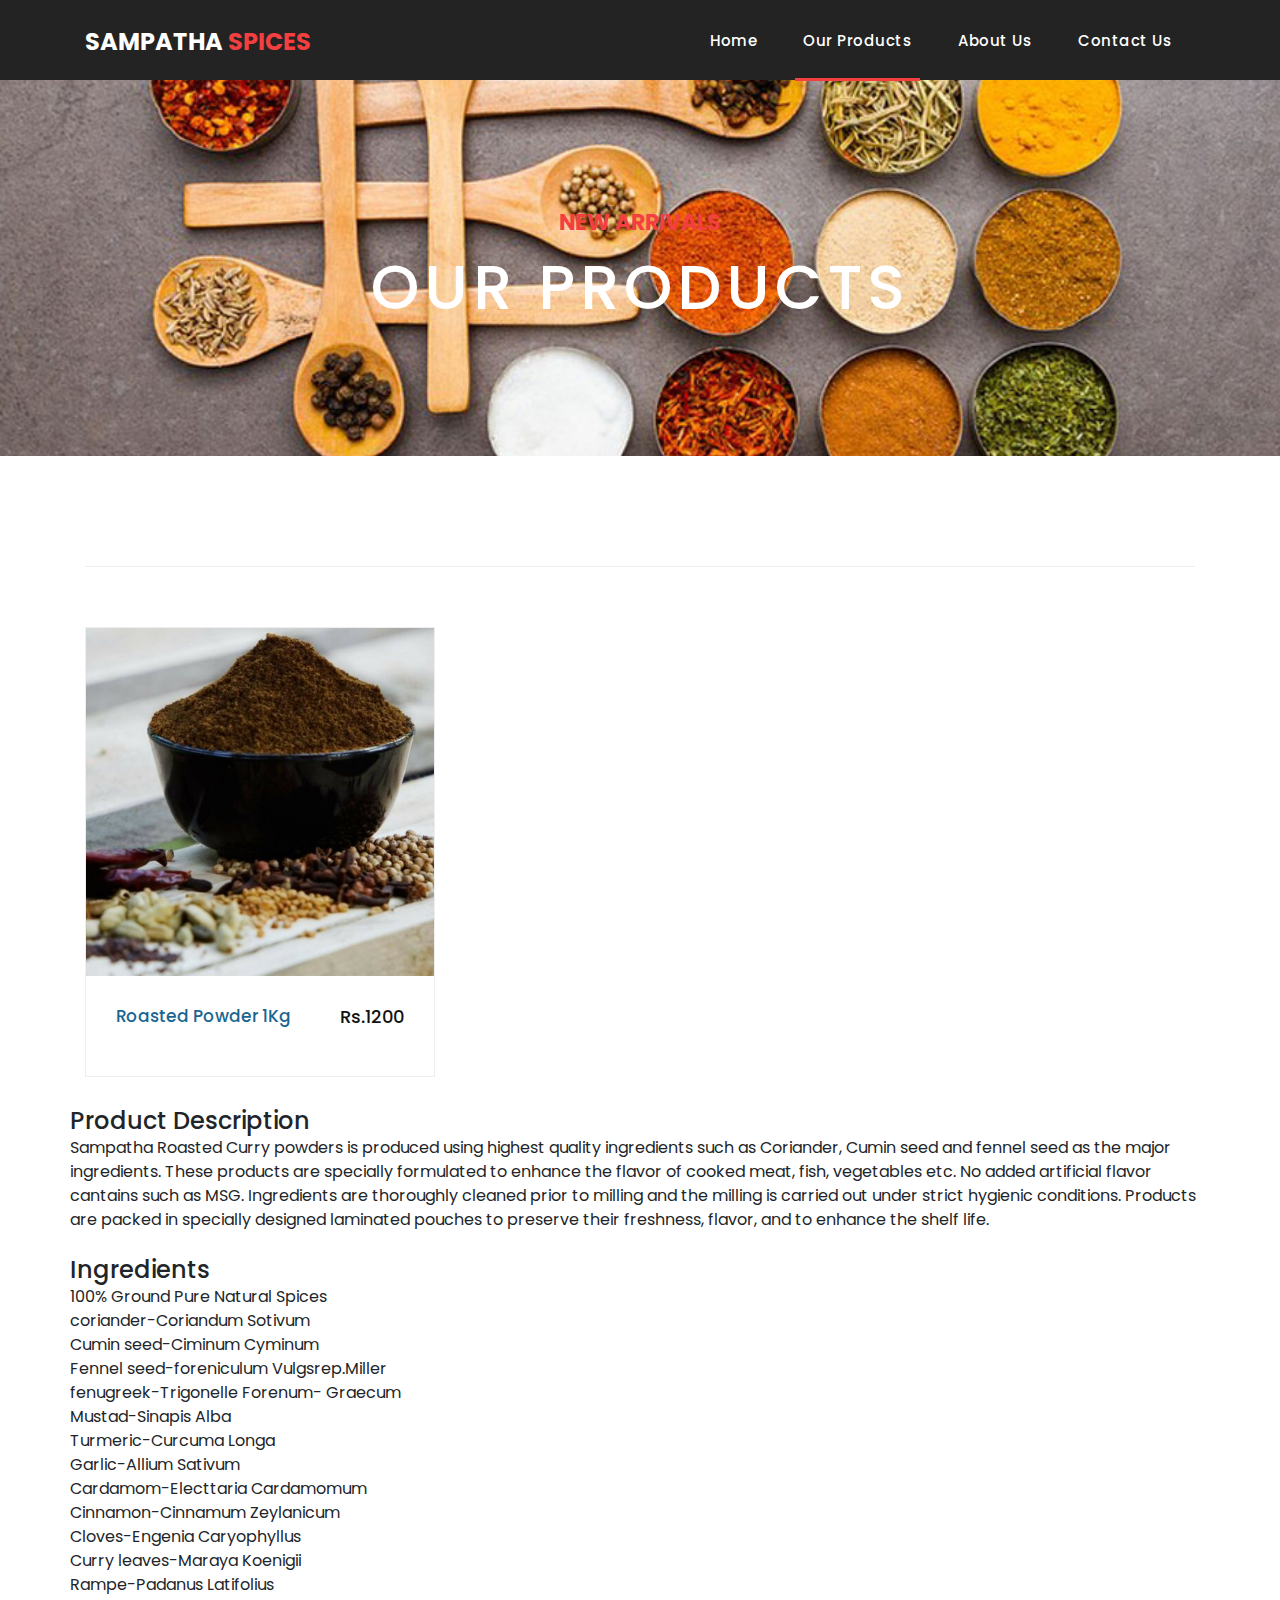
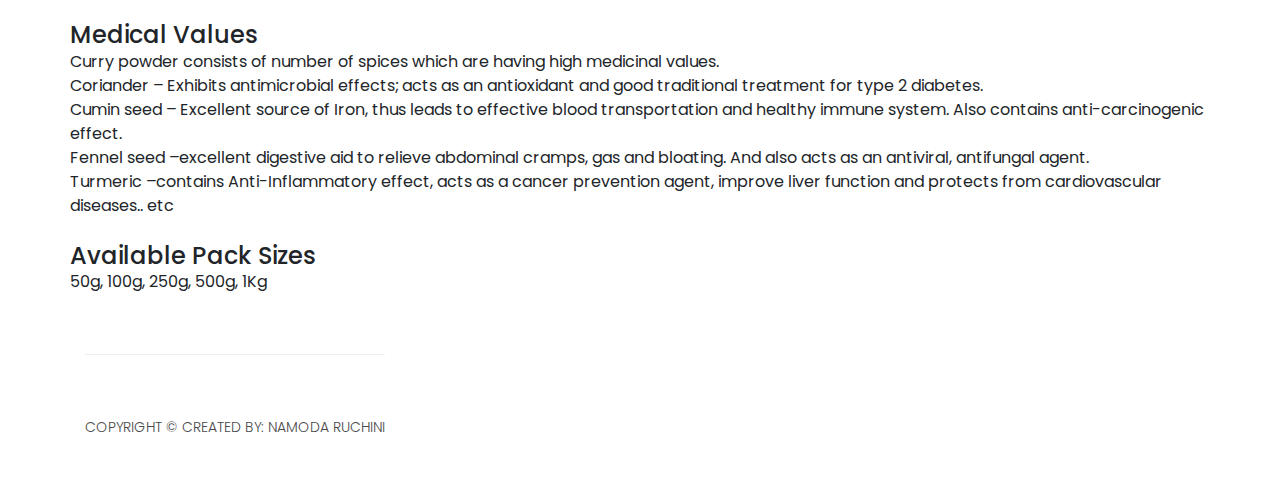
<file: Roasted poder int.html>
<!DOCTYPE html>
<html lang="en">

  <head>

    <meta charset="utf-8">
    <meta name="viewport" content="width=device-width, initial-scale=1, shrink-to-fit=no">
    <meta name="description" content="">
    <meta name="author" content="">
    <link href="https://fonts.googleapis.com/css?family=Poppins:100,200,300,400,500,600,700,800,900&display=swap" rel="stylesheet">

    <title>Spices Products</title>

    <!-- Bootstrap core CSS -->
    <link href="vendor/bootstrap/css/bootstrap.min.css" rel="stylesheet">
<!--

TemplateMo 546 Sixteen Clothing

https://templatemo.com/tm-546-sixteen-clothing

-->

    <!-- Additional CSS Files -->
    <link rel="stylesheet" href="assets/css/fontawesome.css">
    <link rel="stylesheet" href="assets/css/templatemo-sixteen.css">
    <link rel="stylesheet" href="assets/css/owl.css">

  </head>

  <body>

    <!-- ***** Preloader Start ***** -->
    <div id="preloader">
        <div class="jumper">
            <div></div>
            <div></div>
            <div></div>
        </div>
    </div>  
    <!-- ***** Preloader End ***** -->

    <!-- Header -->
    <header class="">
      <nav class="navbar navbar-expand-lg">
        <div class="container">
          <a class="navbar-brand" href="index.html"><h2>Sampatha <em>Spices</em></h2></a>
          <button class="navbar-toggler" type="button" data-toggle="collapse" data-target="#navbarResponsive" aria-controls="navbarResponsive" aria-expanded="false" aria-label="Toggle navigation">
            <span class="navbar-toggler-icon"></span>
          </button>
          <div class="collapse navbar-collapse" id="navbarResponsive">
            <ul class="navbar-nav ml-auto">
              <li class="nav-item">
                <a class="nav-link" href="index.html">Home
                  <span class="sr-only">(current)</span>
                </a>
              </li> 
              <li class="nav-item active">
                <a class="nav-link" href="products.html">Our Products</a>
              </li>
              <li class="nav-item">
                <a class="nav-link" href="about.html">About Us</a>
              </li>
              <li class="nav-item">
                <a class="nav-link" href="contact.html">Contact Us</a>
              </li>
            </ul>
          </div>
        </div>
      </nav>
    </header>

    <!-- Page Content -->
    <div class="page-heading products-heading header-text">
      <div class="container">
        <div class="row">
          <div class="col-md-12">
            <div class="text-content">
              <h4>new arrivals</h4>
              <h2>Our Products</h2>
            </div>
          </div>
        </div>
      </div>
    </div>

    
    <div class="products">
      <div class="container">
        <div class="row">
          <div class="col-md-12">
            <div class="filters">
    
            </div>
          </div>
          <div class="col-md-12">
            <div class="filters-content">
                <div class="row grid">
                    <div class="col-lg-4 col-md-4 all des">
                      <div class="product-item">
                        <a href="#"><img src="assets/images/pic5.jpg" alt=""></a>
                        <div class="down-content">
                          <a href=""><h4>Roasted Powder 1Kg</h4></a>
                          <h6>Rs.1200</h6>
                          <p></p>
                          <ul class="stars">
                       
                          </ul>
						  </div>
						   </div>
						    </div>
							 </div>
							  </div>
							   </div>
            <div class="left-content">
              <p><h4>Product Description</h4></p>
				Sampatha Roasted Curry powders is produced using highest quality ingredients such as Coriander, Cumin seed and fennel 
				seed as the major ingredients. These products are specially formulated to enhance the flavor of cooked meat, fish,
				vegetables etc. No added artificial flavor cantains such as MSG. Ingredients are thoroughly cleaned prior to milling 
				and the milling is carried out under strict hygienic conditions. Products are packed in specially designed laminated 
				pouches to preserve their freshness, flavor, and to enhance the shelf life.
				</p>
				<br>
				 <ul><h4>Ingredients</h4>
							100% Ground Pure Natural Spices
							<li>coriander-Coriandum Sotivum</li>
							<li>Cumin seed-Ciminum Cyminum</li>
							<li>Fennel seed-foreniculum Vulgsrep.Miller</li>
							<li>fenugreek-Trigonelle Forenum- Graecum</li>
							<li>Mustad-Sinapis Alba</li>
							<li>Turmeric-Curcuma Longa</li>
							<li>Garlic-Allium Sativum</li>
							<li>Cardamom-Electtaria Cardamomum</li>
							<li>Cinnamon-Cinnamum Zeylanicum</li>
							<li>Cloves-Engenia Caryophyllus</li>
							<li>Curry leaves-Maraya Koenigii</li>
							<li>Rampe-Padanus Latifolius<br><br>
			<ul><h4>Medical Values</h4>
			<p><h7><li>Curry powder consists of number of spices which are having high medicinal values.</li>

<li>Coriander – Exhibits antimicrobial effects; acts as an antioxidant and good traditional treatment for type 2 diabetes.</li>

<li>Cumin seed – Excellent source of Iron, thus leads to effective blood transportation and healthy immune system. Also contains anti-carcinogenic effect.</li>

<li>Fennel seed –excellent digestive aid to relieve abdominal cramps, gas and bloating. And also acts as an antiviral, antifungal agent.</li>

<li>Turmeric –contains Anti-Inflammatory effect, acts as a cancer prevention agent, improve liver function and protects from cardiovascular diseases.. etc</li>
</p></h7><br>
		<h4>Available Pack Sizes</h4></ul>
		<h7>50g, 100g, 250g, 500g, 1Kg</h7>
          </div>
       

    
    <footer>
      <div class="container">
        <div class="row">
          <div class="col-md-12">
            <div class="inner-content">
              <p>Copyright &copy; Created By: Namoda Ruchini
            
          </p>
            </div>
          </div>
        </div>
      </div>
    </footer>


    <!-- Bootstrap core JavaScript -->
    <script src="vendor/jquery/jquery.min.js"></script>
    <script src="vendor/bootstrap/js/bootstrap.bundle.min.js"></script>


    <!-- Additional Scripts -->
    <script src="assets/js/custom.js"></script>
    <script src="assets/js/owl.js"></script>
    <script src="assets/js/slick.js"></script>
    <script src="assets/js/isotope.js"></script>
    <script src="assets/js/accordions.js"></script>


    <script language = "text/Javascript"> 
      cleared[0] = cleared[1] = cleared[2] = 0; //set a cleared flag for each field
      function clearField(t){                   //declaring the array outside of the
      if(! cleared[t.id]){                      // function makes it static and global
          cleared[t.id] = 1;  // you could use true and false, but that's more typing
          t.value='';         // with more chance of typos
          t.style.color='#fff';
          }
      }
    </script>


  </body>

</html>
</file>
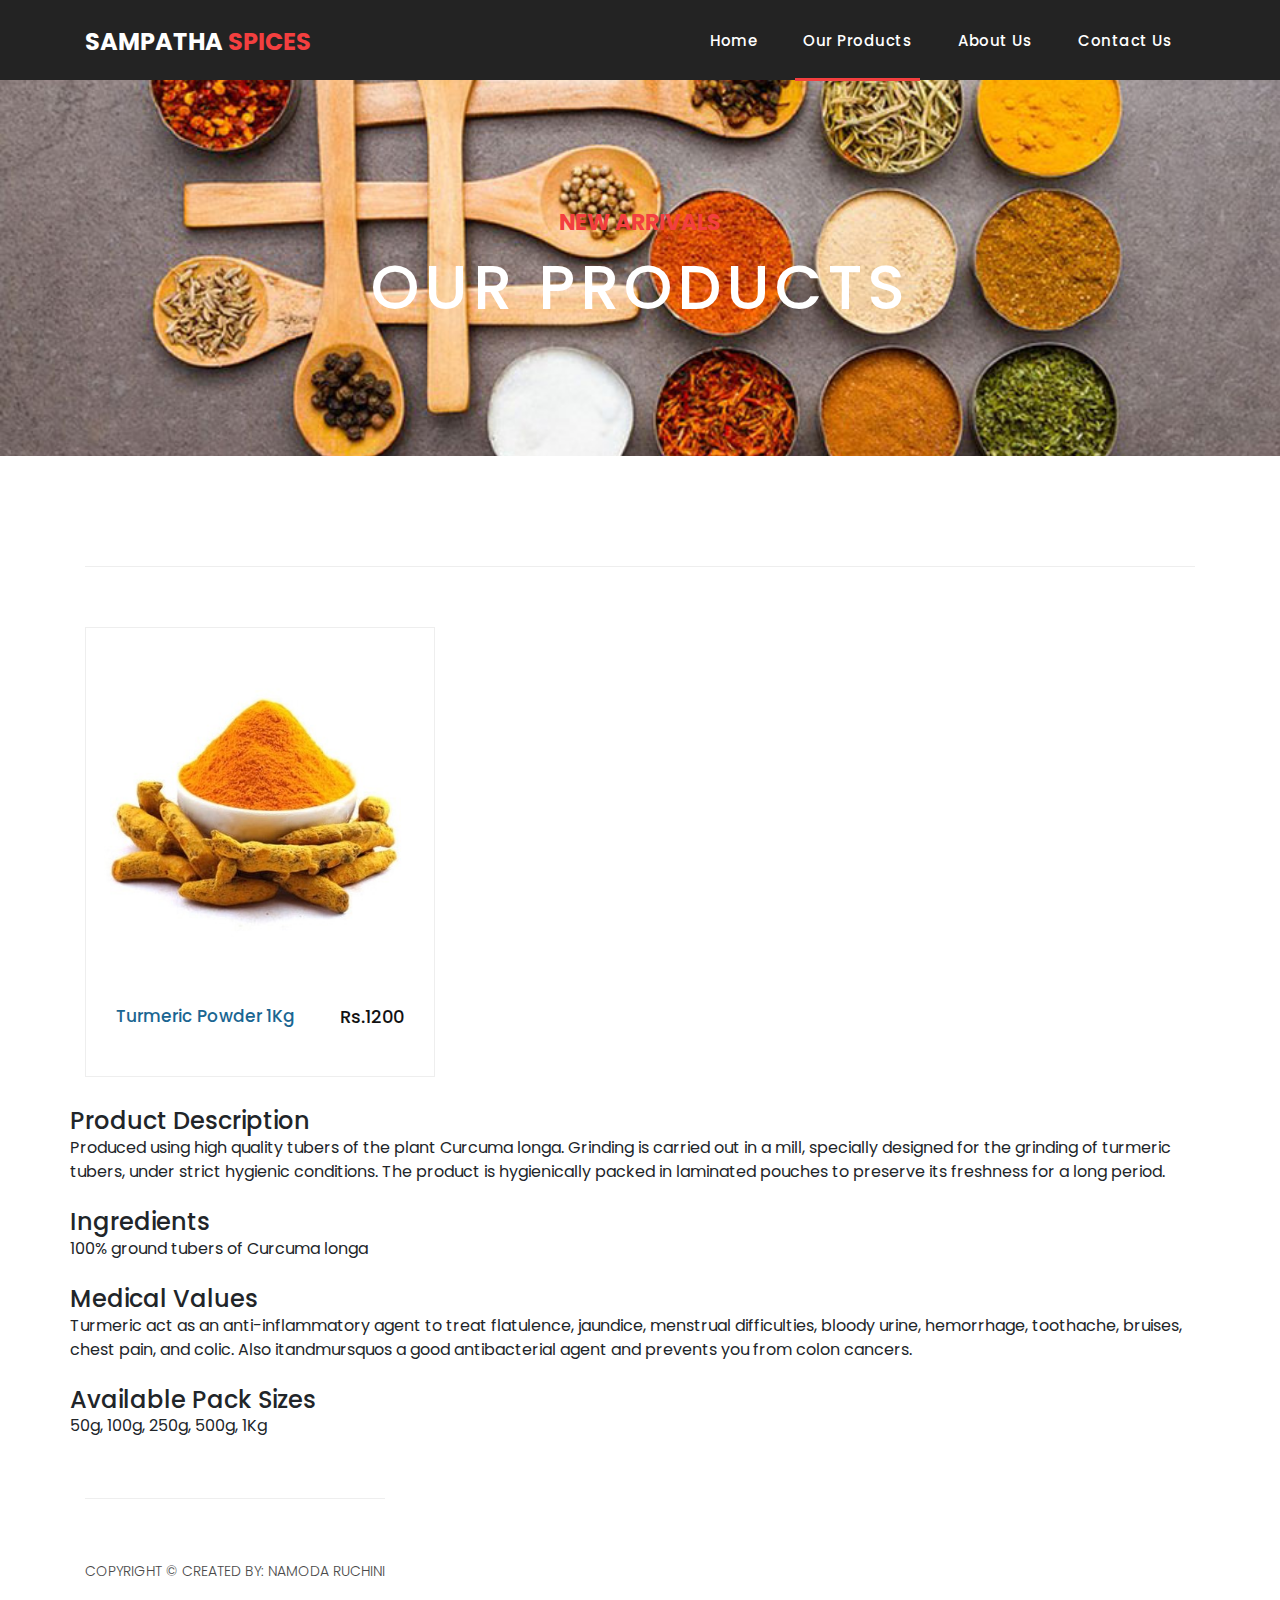
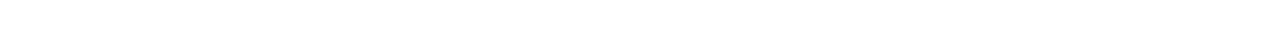
<file: Turmeric powder int.html>
<!DOCTYPE html>
<html lang="en">

  <head>

    <meta charset="utf-8">
    <meta name="viewport" content="width=device-width, initial-scale=1, shrink-to-fit=no">
    <meta name="description" content="">
    <meta name="author" content="">
    <link href="https://fonts.googleapis.com/css?family=Poppins:100,200,300,400,500,600,700,800,900&display=swap" rel="stylesheet">

    <title>Spices Products</title>

    <!-- Bootstrap core CSS -->
    <link href="vendor/bootstrap/css/bootstrap.min.css" rel="stylesheet">
<!--

TemplateMo 546 Sixteen Clothing

https://templatemo.com/tm-546-sixteen-clothing

-->

    <!-- Additional CSS Files -->
    <link rel="stylesheet" href="assets/css/fontawesome.css">
    <link rel="stylesheet" href="assets/css/templatemo-sixteen.css">
    <link rel="stylesheet" href="assets/css/owl.css">

  </head>

  <body>

    <!-- ***** Preloader Start ***** -->
    <div id="preloader">
        <div class="jumper">
            <div></div>
            <div></div>
            <div></div>
        </div>
    </div>  
    <!-- ***** Preloader End ***** -->

    <!-- Header -->
    <header class="">
      <nav class="navbar navbar-expand-lg">
        <div class="container">
          <a class="navbar-brand" href="index.html"><h2>Sampatha <em>Spices</em></h2></a>
          <button class="navbar-toggler" type="button" data-toggle="collapse" data-target="#navbarResponsive" aria-controls="navbarResponsive" aria-expanded="false" aria-label="Toggle navigation">
            <span class="navbar-toggler-icon"></span>
          </button>
          <div class="collapse navbar-collapse" id="navbarResponsive">
            <ul class="navbar-nav ml-auto">
              <li class="nav-item">
                <a class="nav-link" href="index.html">Home
                  <span class="sr-only">(current)</span>
                </a>
              </li> 
              <li class="nav-item active">
                <a class="nav-link" href="products.html">Our Products</a>
              </li>
              <li class="nav-item">
                <a class="nav-link" href="about.html">About Us</a>
              </li>
              <li class="nav-item">
                <a class="nav-link" href="contact.html">Contact Us</a>
              </li>
            </ul>
          </div>
        </div>
      </nav>
    </header>

    <!-- Page Content -->
    <div class="page-heading products-heading header-text">
      <div class="container">
        <div class="row">
          <div class="col-md-12">
            <div class="text-content">
              <h4>new arrivals</h4>
              <h2>Our Products</h2>
            </div>
          </div>
        </div>
      </div>
    </div>

    
    <div class="products">
      <div class="container">
        <div class="row">
          <div class="col-md-12">
            <div class="filters">
    
            </div>
          </div>
          <div class="col-md-12">
            <div class="filters-content">
                <div class="row grid">
                    <div class="col-lg-4 col-md-4 all des">
                      <div class="product-item">
                        <a href="#"><img src="assets/images/pic3.jpg" alt=""></a>
                        <div class="down-content">
                          <a href=""><h4>Turmeric Powder 1Kg</h4></a>
                          <h6>Rs.1200</h6>
                          <p></p>
                          <ul class="stars">
                       
                          </ul>
						  </div>
						   </div>
						    </div>
							 </div>
							  </div>
							   </div>
            <div class="left-content">
              <p><h4>Product Description</h4></p>
				Produced using high quality tubers of the plant Curcuma longa. Grinding is carried out in a mill, specially designed for 
				the grinding of turmeric tubers, under strict hygienic conditions. 
				The product is hygienically packed in laminated pouches to preserve its freshness for a long period.</p>
				<br>
				 <ul><h4>Ingredients</h4>
			100% ground tubers of Curcuma longa<br><br>
			<ul><h4>Medical Values</h4>
			<p><h7><li>Turmeric act as an anti-inflammatory agent to treat flatulence, jaundice, menstrual difficulties, bloody urine, 
			hemorrhage, toothache, bruises, chest pain, and colic. Also itandmursquos a good antibacterial agent and prevents you
			from colon cancers.</li></p></h7><br>
		<h4>Available Pack Sizes</h4></ul>
		<h7>50g, 100g, 250g, 500g, 1Kg</h7>
          </div>
       

    
    <footer>
      <div class="container">
        <div class="row">
          <div class="col-md-12">
            <div class="inner-content">
              <p>Copyright &copy; Created By: Namoda Ruchini
            
          </p>
            </div>
          </div>
        </div>
      </div>
    </footer>


    <!-- Bootstrap core JavaScript -->
    <script src="vendor/jquery/jquery.min.js"></script>
    <script src="vendor/bootstrap/js/bootstrap.bundle.min.js"></script>


    <!-- Additional Scripts -->
    <script src="assets/js/custom.js"></script>
    <script src="assets/js/owl.js"></script>
    <script src="assets/js/slick.js"></script>
    <script src="assets/js/isotope.js"></script>
    <script src="assets/js/accordions.js"></script>


    <script language = "text/Javascript"> 
      cleared[0] = cleared[1] = cleared[2] = 0; //set a cleared flag for each field
      function clearField(t){                   //declaring the array outside of the
      if(! cleared[t.id]){                      // function makes it static and global
          cleared[t.id] = 1;  // you could use true and false, but that's more typing
          t.value='';         // with more chance of typos
          t.style.color='#fff';
          }
      }
    </script>


  </body>

</html>
</file>
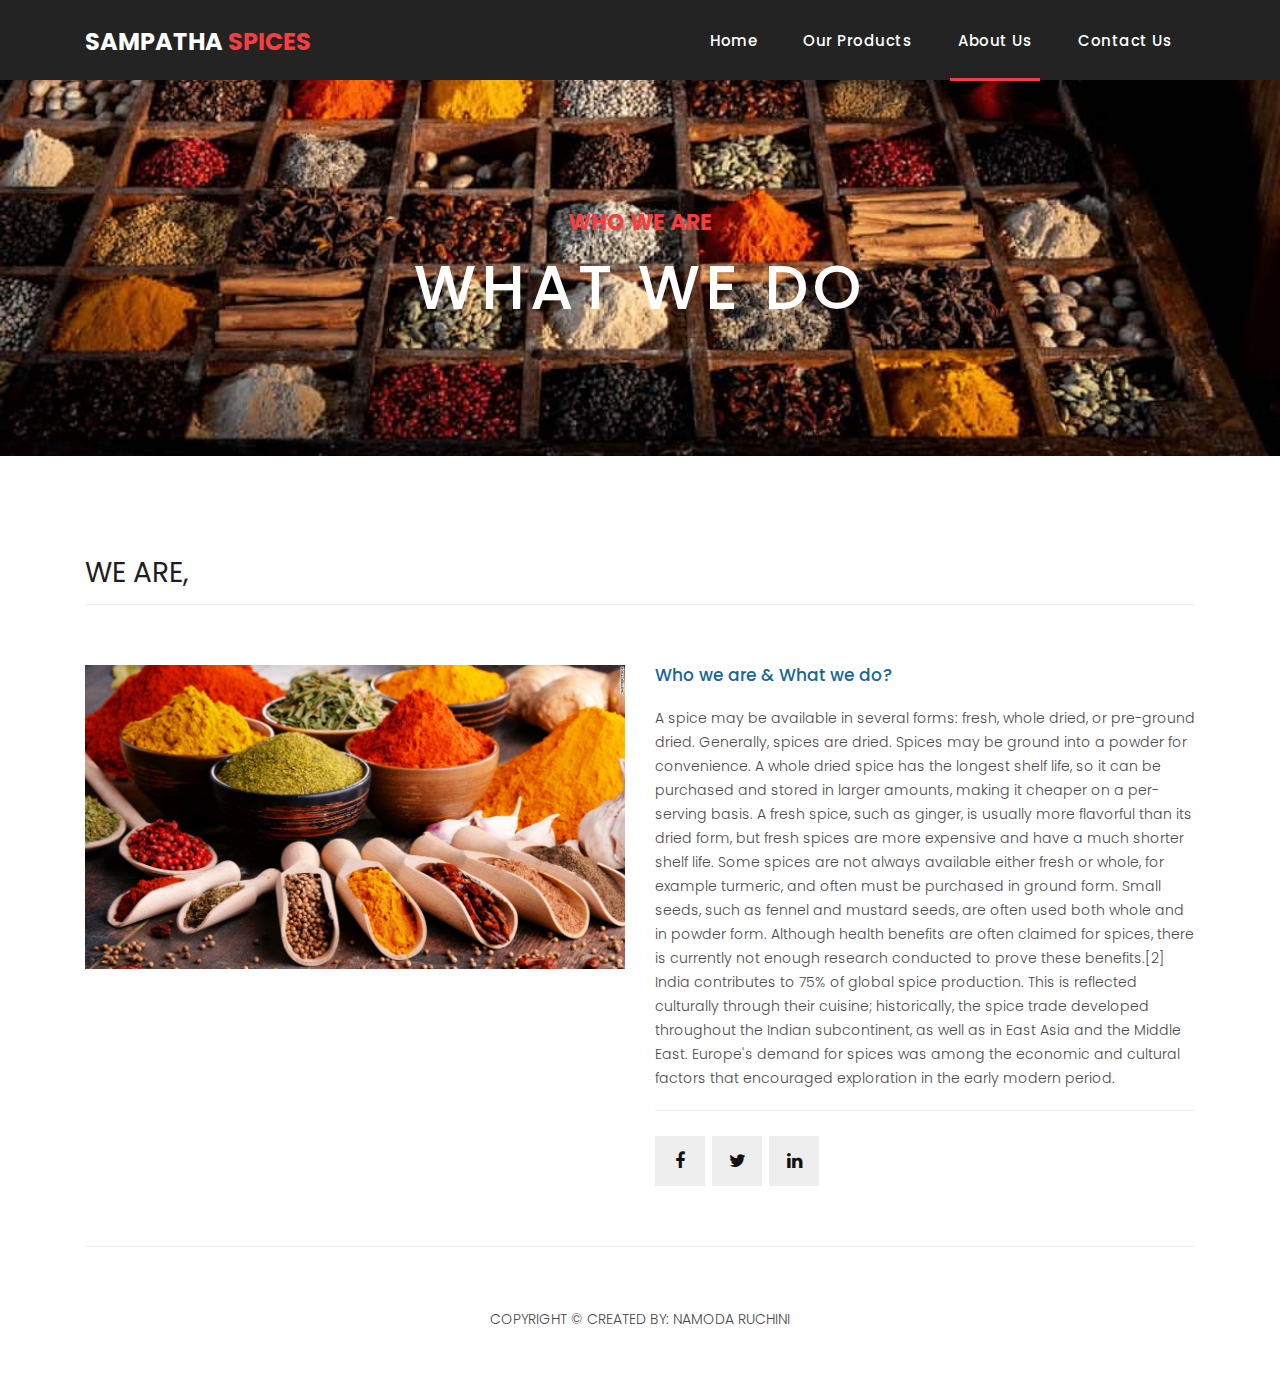
<file: we are.html>
<!DOCTYPE html>
<html lang="en">

  <head>

    <meta charset="utf-8">
    <meta name="viewport" content="width=device-width, initial-scale=1, shrink-to-fit=no">
    <meta name="description" content="">
    <meta name="author" content="">
    <link href="https://fonts.googleapis.com/css?family=Poppins:100,200,300,400,500,600,700,800,900&display=swap" rel="stylesheet">

    <title>Spices - About Page</title>

    <!-- Bootstrap core CSS -->
    <link href="vendor/bootstrap/css/bootstrap.min.css" rel="stylesheet">
<!--

TemplateMo 546 Sixteen Clothing

https://templatemo.com/tm-546-sixteen-clothing

-->

    <!-- Additional CSS Files -->
    <link rel="stylesheet" href="assets/css/fontawesome.css">
    <link rel="stylesheet" href="assets/css/templatemo-sixteen.css">
    <link rel="stylesheet" href="assets/css/owl.css">

  </head>

  <body>

    <!-- ***** Preloader Start ***** -->
    <div id="preloader">
        <div class="jumper">
            <div></div>
            <div></div>
            <div></div>
        </div>
    </div>  
    <!-- ***** Preloader End ***** -->

    <!-- Header -->
    <header class="">
      <nav class="navbar navbar-expand-lg">
        <div class="container">
          <a class="navbar-brand" href="index.html"><h2>Sampatha <em>Spices</em></h2></a>
          <button class="navbar-toggler" type="button" data-toggle="collapse" data-target="#navbarResponsive" aria-controls="navbarResponsive" aria-expanded="false" aria-label="Toggle navigation">
            <span class="navbar-toggler-icon"></span>
          </button>
          <div class="collapse navbar-collapse" id="navbarResponsive">
            <ul class="navbar-nav ml-auto">
              <li class="nav-item">
                <a class="nav-link" href="index.html">Home
                  <span class="sr-only">(current)</span>
                </a>
              </li> 
              <li class="nav-item">
                <a class="nav-link" href="products.html">Our Products</a>
              </li>
              <li class="nav-item active">
                <a class="nav-link" href="about.html">About Us</a>
              </li>
              <li class="nav-item">
                <a class="nav-link" href="contact.html">Contact Us</a>
              </li>
            </ul>
          </div>
        </div>
      </nav>
    </header>

    <!-- Page Content -->
    <div class="page-heading about-heading header-text">
      <div class="container">
        <div class="row">
          <div class="col-md-12">
            <div class="text-content">
              <h4>Who We Are</h4>
              <h2>What We Do</h2>
            </div>
          </div>
        </div>
      </div>
    </div>


    <div class="best-features about-features">
      <div class="container">
        <div class="row">
          <div class="col-md-12">
            <div class="section-heading">
              <h2>WE ARE,</h2>
            </div>
          </div>
          <div class="col-md-6">
            <div class="right-image">
              <img src="assets/images/blog1.jpg" alt="">
            </div>
          </div>
          <div class="col-md-6">
            <div class="left-content">
              <h4>Who we are &amp; What we do?</h4>
              <p>A spice may be available in several forms: fresh, whole dried, or pre-ground dried. Generally, spices are dried. Spices may be ground into a powder for convenience. A whole dried spice has the longest shelf life, so it can be purchased and stored in larger amounts, making it cheaper on a per-serving basis. A fresh spice, such as ginger, is usually more flavorful than its dried form, but fresh spices are more expensive and have a much shorter shelf life. Some spices are not always available either fresh or whole, for example turmeric, and often must be purchased in ground form. Small seeds, such as fennel and mustard seeds, are often used both whole and in powder form.
                Although health benefits are often claimed for spices, there is currently not enough research conducted to prove these benefits.[2]
                India contributes to 75% of global spice production. This is reflected culturally through their cuisine; historically, the spice trade developed throughout the Indian subcontinent, as well as in East Asia and the Middle East. Europe's demand for spices was among the economic and cultural factors that encouraged exploration in the early modern period.</p>
              <ul class="social-icons">
                <li><a href="#"><i class="fa fa-facebook"></i></a></li>
                <li><a href="#"><i class="fa fa-twitter"></i></a></li>
                <li><a href="#"><i class="fa fa-linkedin"></i></a></li>
              
              </ul>
            </div>
          </div>
        </div>
      </div>
    </div>

    
    
    <footer>
      <div class="container">
        <div class="row">
          <div class="col-md-12">
            <div class="inner-content">
              <p>Copyright &copy; Created By: Namoda Ruchini</p>
            </div>
          </div>
        </div>
      </div>
    </footer>


    <!-- Bootstrap core JavaScript -->
    <script src="vendor/jquery/jquery.min.js"></script>
    <script src="vendor/bootstrap/js/bootstrap.bundle.min.js"></script>


    <!-- Additional Scripts -->
    <script src="assets/js/custom.js"></script>
    <script src="assets/js/owl.js"></script>
    <script src="assets/js/slick.js"></script>
    <script src="assets/js/isotope.js"></script>
    <script src="assets/js/accordions.js"></script>


    <script language = "text/Javascript"> 
      cleared[0] = cleared[1] = cleared[2] = 0; //set a cleared flag for each field
      function clearField(t){                   //declaring the array outside of the
      if(! cleared[t.id]){                      // function makes it static and global
          cleared[t.id] = 1;  // you could use true and false, but that's more typing
          t.value='';         // with more chance of typos
          t.style.color='#fff';
          }
      }
    </script>


  </body>

</html>
</file>
<file: assets/css/templatemo-sixteen.css>
/*

TemplateMo 546 Sixteen Clothing

https://templatemo.com/tm-546-sixteen-clothing

*/
body {
  font-family: 'Poppins', sans-serif;
  overflow-x: hidden;
  text-rendering: optimizeLegibility;
  -webkit-font-smoothing: antialiased;
  -moz-osx-font-smoothing: grayscale;
}
p {
	margin-bottom: 0px;
	font-size: 14px;
	font-weight: 300;
	color: #4a4a4a;
	line-height: 24px;
}
a {
	text-decoration: none!important;
}
ul {
	padding: 0;
	margin: 0;
	list-style: none;
}

h1,h2,h3,h4,h5,h6 {
	margin: 0px;
}

ul.social-icons li {
	display: inline-block;
	margin-right: 3px;
}

ul.social-icons li:last-child {
	margin-right: 0px;
}

ul.social-icons li a {
	width: 50px;
	height: 50px;
	display: inline-block;
	line-height: 50px;
	background-color: #eee;
	color: #121212;
	font-size: 18px;
	text-align: center;
	transition: all .3s;
}

ul.social-icons li a:hover {
	background-color: #f33f3f;
	color: #fff;
}

a.filled-button {
	background-color: #f33f3f;
	color: #fff;
	font-size: 14px;
	text-transform: capitalize;
	font-weight: 300;
	padding: 10px 20px;
	border-radius: 5px;
	display: inline-block;
	transition: all 0.3s;
}

a.filled-button:hover {
	background-color: #121212;
	color: #fff;
}

.section-heading {
	text-align: left;
	margin-bottom: 60px;
	border-bottom: 1px solid #eee;
}

.section-heading h2 {
	font-size: 28px;
	font-weight: 400;
	color: #1e1e1e;
	margin-bottom: 15px;
}

.products-heading {
	background-image: url(../images/n2.jpg);
}

.about-heading {
	background-image: url(../images/pic16.jpg);
}

.contact-heading {
	background-image: url(../images/pic12.jpg);
}

.page-heading {
	padding: 210px 0px 130px 0px;
	text-align: center;
	background-position: center center;
	background-repeat: no-repeat;
	background-size: cover;
}

.page-heading .text-content h4 {
	color: #f33f3f;
	font-size: 22px;
	text-transform: uppercase;
	font-weight: 700;
	margin-bottom: 15px;
}

.page-heading .text-content h2 {
	color: #fff;
	font-size: 62px;
	text-transform: uppercase;
	letter-spacing: 5px;
}

#preloader {
  overflow: hidden;
  background: #f33f3f;
  left: 0;
  right: 0;
  top: 0;
  bottom: 0;
  position: fixed;
  z-index: 9999999;
  color: #fff;
}

#preloader .jumper {
  left: 0;
  top: 0;
  right: 0;
  bottom: 0;
  display: block;
  position: absolute;
  margin: auto;
  width: 50px;
  height: 50px;
}

#preloader .jumper > div {
  background-color: #fff;
  width: 10px;
  height: 10px;
  border-radius: 100%;
  -webkit-animation-fill-mode: both;
  animation-fill-mode: both;
  position: absolute;
  opacity: 0;
  width: 50px;
  height: 50px;
  -webkit-animation: jumper 1s 0s linear infinite;
  animation: jumper 1s 0s linear infinite;
}

#preloader .jumper > div:nth-child(2) {
  -webkit-animation-delay: 0.33333s;
  animation-delay: 0.33333s;
}

#preloader .jumper > div:nth-child(3) {
  -webkit-animation-delay: 0.66666s;
  animation-delay: 0.66666s;
}

@-webkit-keyframes jumper {
  0% {
    opacity: 0;
    -webkit-transform: scale(0);
    transform: scale(0);
  }
  5% {
    opacity: 1;
  }
  100% {
    -webkit-transform: scale(1);
    transform: scale(1);
    opacity: 0;
  }
}

@keyframes jumper {
  0% {
    opacity: 0;
    -webkit-transform: scale(0);
    transform: scale(0);
  }
  5% {
    opacity: 1;
  }
  100% {
    opacity: 0;
  }
}


/* Header Style */
header {
	position: absolute;
	z-index: 99999;
	width: 100%;
	height: 80px;
	background-color: #232323;
	-webkit-transition: all 0.3s ease-in-out 0s;
    -moz-transition: all 0.3s ease-in-out 0s;
    -o-transition: all 0.3s ease-in-out 0s;
    transition: all 0.3s ease-in-out 0s;
}
header .navbar {
	padding: 17px 0px;
}
.background-header .navbar {
	padding: 17px 0px;
}
.background-header {
	top: 0;
	position: fixed;
	background-color: #fff!important;
	box-shadow: 0px 1px 10px rgba(0,0,0,0.1);
}
.background-header .navbar-brand h2 {
	color: #121212!important;
}
.background-header .navbar-nav a.nav-link {
	color: #1e1e1e!important;
}
.background-header .navbar-nav .nav-link:hover,
.background-header .navbar-nav .active>.nav-link,
.background-header .navbar-nav .nav-link.active,
.background-header .navbar-nav .nav-link.show,
.background-header .navbar-nav .show>.nav-link {
	color: #f33f3f!important;
}
.navbar .navbar-brand {
	float: 	left;
	margin-top: -12px;
	outline: none;
}
.navbar .navbar-brand h2 {
	color: #fff;
	text-transform: uppercase;
	font-size: 24px;
	font-weight: 700;
	-webkit-transition: all .3s ease 0s;
    -moz-transition: all .3s ease 0s;
    -o-transition: all .3s ease 0s;
    transition: all .3s ease 0s;
}
.navbar .navbar-brand h2 em {
	font-style: normal;
	color: #f33f3f;
}
#navbarResponsive {
	z-index: 999;
}
.navbar-collapse {
	text-align: center;
}
.navbar .navbar-nav .nav-item {
	margin: 0px 15px;
}
.navbar .navbar-nav a.nav-link {
	text-transform: capitalize;
	font-size: 15px;
	font-weight: 500;
	letter-spacing: 0.5px;
	color: #fff;
	transition: all 0.5s;
	margin-top: 5px;
}
.navbar .navbar-nav .nav-link:hover,
.navbar .navbar-nav .active>.nav-link,
.navbar .navbar-nav .nav-link.active,
.navbar .navbar-nav .nav-link.show,
.navbar .navbar-nav .show>.nav-link {
	color: #fff;
	padding-bottom: 25px;
	border-bottom: 3px solid #f33f3f;
}
.navbar .navbar-toggler-icon {
	background-image: none;
}
.navbar .navbar-toggler {
	border-color: #fff;
	background-color: #fff;	
	height: 36px;
	outline: none;
	border-radius: 0px;
	position: absolute;
	right: 30px;
	top: 20px;
}
.navbar .navbar-toggler-icon:after {
	content: '\f0c9';
	color: #f33f3f;
	font-size: 18px;
	line-height: 26px;
	font-family: 'FontAwesome';
}



/* Banner Style */
.banner {
	position: relative;
	text-align: center;
	padding-top: 80px;
}

.banner-item-01 {
	padding: 300px 0px;
	background-image: url(../images/pic10.jpg);
	background-size: cover;
	background-repeat: no-repeat;
	background-position: center center;
}

.banner-item-02 {
	padding: 300px 0px;
	background-image: url(../images/pic9.jpg);
	background-size: cover;
	background-repeat: no-repeat;
	background-position: center center;
}

.banner-item-03 {
	padding: 300px 0px;
	background-image: url(../images/pic15.jpg);
	background-size: cover;
	background-repeat: no-repeat;
	background-position: center center;
}

.banner .banner-item {
	max-height: 600px;
}

.banner .text-content {
	position: absolute;
	top: 50%;
	transform: translateY(-50%);
	text-align: center;
	width: 100%;
}

.banner .text-content h4 {
	color: #f33f3f;
	font-size: 22px;
	text-transform: uppercase;
	font-weight: 700;
	margin-bottom: 15px;
}

.banner .text-content h2 {
	color: #fff;
	font-size: 62px;
	text-transform: uppercase;
	letter-spacing: 5px;
}

.owl-banner .owl-dots .owl-dot {
  border-radius: 3px;
}
.owl-banner .owl-dots {
    display: -webkit-box;
    display: -webkit-flex;
    display: -ms-flexbox;
    display: flex;
    -ms-flex-pack: center;
    -webkit-justify-content: center;
    justify-content: center;
    position: absolute;
    left: 50%;
    transform: translateX(-50%);
    bottom: 30px;
}
.owl-banner .owl-dots .owl-dot {
    width: 10px;
    height: 10px;
    border-radius: 50%;
    margin: 0 10px;
    background-color: #fff;
    opacity: 0.5;
}
.owl-banner .owl-dots .owl-dot:focus {
    outline: none
}
.owl-banner .owl-dots .owl-dot.active {
    background-color: #fff;
    opacity: 1;
}



/* Latest Produtcs */

.latest-products {
	margin-top: 100px;
}

.latest-products .section-heading a {
	float: right;
	margin-top: -35px;
	text-transform: uppercase;
	font-size: 13px;
	font-weight: 700;
	color: #f33f3f;
}

.product-item {
	border: 1px solid #eee;
	margin-bottom: 30px;
}

.product-item .down-content {
	padding: 30px;
	position: relative;
}

.product-item img {
	width: 100%;
	overflow: hidden;
}

.product-item .down-content h4 {
	font-size: 17px;
	color: #1a6692;
	margin-bottom: 20px;
}

.product-item .down-content h6 {
	position: absolute;
	top: 30px;
	right: 30px;
	font-size: 18px;
	color: #121212;
}

.product-item .down-content p {
	margin-bottom: 20px;
}

.product-item .down-content ul li {
	display: inline-block;
}

.product-item .down-content ul li i {
	color: #f33f3f;
	font-size: 14px;
}

.product-item .down-content span {
	position: absolute;
	right: 30px;
	bottom: 30px;
	font-size: 13px;
	color: #f33f3f;
	font-weight: 500;
}




/* Best Features */

.about-features {
	margin-top: 100px!important;
}

.about-features p {
	border-bottom: 1px solid #eee;
	padding-bottom: 20px;
}

.about-features .container .row {
	padding-bottom: 0px!important;
	border-bottom: none!important;
}

.best-features {
	margin-top: 50px;
}

.best-features .container .row {
	border-bottom: 1px solid #eee;
	padding-bottom: 60px;
}

.best-features img {
	width: 100%;
	overflow: hidden;
}

.best-features h4 {
	font-size: 17px;
	color: #1a6692;
	margin-bottom: 20px;
}

.best-features ul.featured-list li {
	display: block;
	margin-bottom: 10px;
}

.best-features p {
	margin-bottom: 25px;
}

.best-features ul.featured-list li a {
	font-size: 14px;
	color: #4a4a4a;
	font-weight: 300;
	transition: all .3s;
	position: relative;
	padding-left: 13px;
}

.best-features ul.featured-list li a:before {
	content: '';
	width: 5px;
	height: 5px;
	display: inline-block;
	background-color: #4a4a4a;
	position: absolute;
	left: 0;
	transition: all .3s;
	top: 8px;
}

.best-features ul.featured-list li a:hover {
	color: #f33f3f;
}

.best-features ul.featured-list li a:hover::before {
	background-color: #f33f3f;
}

.best-features .filled-button {
	margin-top: 20px;
}





/* Call To Action */

.call-to-action .inner-content {
	margin-top: 60px;
	padding: 30px;
	background-color: #f7f7f7;
	border-radius: 5px;
}

.call-to-action .inner-content h4 {
	font-size: 17px;
	color: #1a6692;
	margin-bottom: 15px;
}

.call-to-action .inner-content em {
	font-style: normal;
	font-weight: 700;
}

.call-to-action .inner-content .col-md-4 {
	text-align: right;
}

.call-to-action .inner-content .filled-button {
	margin-top: 12px;
}




/* Footer */

footer {
	text-align: center;
}

footer .inner-content {
	border-top: 1px solid #eee;
	margin-top: 60px;
	padding: 60px 0px;
}

footer .inner-content p {
	text-transform: uppercase;
}

footer .inner-content p a {
	color: #f33f3f;
	margin-left: 3px;
}




/* Product Page */

.products {
	margin-top: 100px;
}

.products .filters {
	text-align: center;
	border-bottom: 1px solid #eee;
	padding-bottom: 10px;
	margin-bottom: 60px;
}

.products .filters li {
	text-transform: uppercase;
	font-size: 13px;
	font-weight: 700;
	color: #121212;
	display: inline-block;
	margin: 0px 10px;
	transition: all .3s;
	cursor: pointer;
}

.products .filters ul li.active,
.products .filters ul li:hover {
  color: #f33f3f;
}

.products ul.pages {
	margin-top: 30px;
	text-align: center;
}

.products ul.pages li {
	display: inline-block;
	margin: 0px 2px;
}

.products ul.pages li a {
	width: 44px;
	height: 44px;
	display: inline-block;
	line-height: 42px;
	border: 1px solid #eee;
	font-size: 15px;
	font-weight: 700;
	color: #121212;
	transition: all .3s;
}

.products ul.pages li a:hover,
.products ul.pages li.active a {
	background-color: #f33f3f;
	border-color: #f33f3f;
	color: #fff;
}



/* Team Members */

.team-members {
	margin-top: 100px;
}

.team-member {
	border: 1px solid #eee;
	margin-bottom: 30px;
}

.team-member img {
	width: 100%;
	overflow: hidden;
}

.team-member .down-content {
	padding: 30px;
	text-align: center;
}

.team-member .thumb-container {
	position: relative;
}

.team-member .thumb-container .hover-effect {
	position: absolute;
	background-color: rgba(243,63,63,0.9);
	top: 0;
	left: 0;
	width: 100%;
	height: 100%;
	opacity: 0;
	visibility: hidden;
	transition: all .5s;
}

.team-member .thumb-container .hover-effect .hover-content {
	position: absolute;
	display: inline-block;
	width: 100%;
	text-align: center;
	top: 50%;
	transform: translateY(-50%);
}

.team-member .thumb-container .hover-effect .hover-content ul.social-icons li a:hover {
	background-color: #fff;
	color: #f33f3f;
}

.team-member:hover .hover-effect {
	visibility: visible;
	opacity: 1;
}

.team-member .down-content h4 {
	font-size: 17px;
	color: #1a6692;
	margin-bottom: 8px;
}

.team-member .down-content span {
	display: block;
	font-size: 13px;
	color: #f33f3f;
	font-weight: 500;
	margin-bottom: 20px;
}




/* Services */

.services {
	background-image: url(../images/yy.jpg);
	background-position: center center;
	background-repeat: no-repeat;
	background-size: cover;
	background-attachment: fixed;
	padding: 100px 0px;
}

.services .service-item {
	text-align: center;
}

.services .service-item .icon {
	background-color: #f7f7f7;
	padding: 40px;
}

.services .service-item .icon i {
	width: 100px;
	height: 100px;
	display: inline-block;
	text-align: center;
	line-height: 100px;
	background-color: #f33f3f;
	color: #fff;
	font-size: 32px;
}

.services .service-item .down-content {
	background-color: #fff;
	padding: 40px 30px;
}

.services .service-item .down-content h4 {
	font-size: 17px;
	color: #1a6692;
	margin-bottom: 20px;
}

.services .service-item .down-content p {
	margin-bottom: 25px;
}




/* Clients */

.happy-clients {
	margin-top: 100px;
	margin-bottom: 40px;
}

.happy-clients .client-item img {
	max-width: 100%;
	overflow: hidden;
	transition: all .3s;
	cursor: pointer;
}

.happy-clients .client-item img:hover {
	opacity: 0.8;
}




/* Find Us */

.find-us {
	margin-top: 100px;
}

.find-us p {
	border-bottom: 1px solid #eee;
	padding-bottom: 30px;
	margin-bottom: 30px;
}

.find-us h4 {
	font-size: 17px;
	color: #1a6692;
	margin-bottom: 20px;
}

.find-us .left-content {
	margin-left: 30px;
}



/* Send Message */

.send-message {
	margin-top: 100px;
}

.contact-form input {
	font-size: 14px;
	width: 100%;
	height: 44px;
	display: inline-block;
	line-height: 42px;
	border: 1px solid #eee;
	border-radius: 0px;
	margin-bottom: 30px;
}

.contact-form input:focus {
	box-shadow: none;
	border: 1px solid #eee;
}

.contact-form textarea {
	font-size: 14px;
	width: 100%;
	min-width: 100%;
	min-height: 120px;
	height: 120px;
	max-height: 180px;
	border: 1px solid #eee;
	border-radius: 0px;
	margin-bottom: 30px;
}

.contact-form textarea:focus {
	box-shadow: none;
	border: 1px solid #eee;
}

.contact-form button.filled-button {
	background-color: #f33f3f;
	color: #fff;
	font-size: 14px;
	text-transform: capitalize;
	font-weight: 300;
	padding: 10px 20px;
	border-radius: 5px;
	display: inline-block;
	transition: all 0.3s;
	border: none;
	outline: none;
	cursor: pointer;
}

.contact-form button.filled-button:hover {
	background-color: #121212;
	color: #fff;
}

.accordion {
	margin-left: 30px;
}

.accordion a {
	cursor: pointer;
	font-size: 17px;
	color: #1a6692!important;
	margin-bottom: 20px;
	transition: all .3s;
}

.accordion a:hover {
	color: #f33f3f!important;
}

.accordion a.active {
  color: #f33f3f!important;
}

.accordion li .content {
  display: none;
  margin-top: 10px;
}

.accordion li:first-child {
	border-top: 1px solid #eee;
}

.accordion li {
	border-bottom: 1px solid #eee;
	padding: 15px 0px;
}

/* Responsive Style */
@media (max-width: 768px) {
	.banner .text-content {
		width: 90%;
		margin-left: 5%;
	}
	.banner .text-content h4 {
		font-size: 22px;
	}

	.banner .text-content h2 {
		font-size: 36px;
		letter-spacing: 0.5px;
	}
	.banner-item-01,
	.banner-item-02,
	.banner-item-03 {
		padding: 180px 0px;
	}
	.page-heading .text-content h4 {
		font-size: 22px;
	}

	.page-heading .text-content h2 {
		font-size: 36px;
		letter-spacing: 0.5px;
	}
	.latest-products .section-heading a {
		float: none;
		margin-top: 0px;
		display: block;
		margin-bottom: 20px;
	}
	.product-item .down-content h4 {
		margin-bottom: 20px!important;
	}
	.product-item .down-content h6 {
		position: absolute!important;
		top: 30px!important;
		right: 30px!important;
	}
	.product-item .down-content span {
		position: absolute!important;
		right: 30px!important;
		bottom: 30px!important;
	}
	.best-features .left-content {
		margin-bottom: 30px;
	}
	.call-to-action .inner-content {
		text-align: center;
	}
	.call-to-action .inner-content .filled-button {
		text-align: center;
		width: 100%;
		margin-top: 20px;
	}
	.about-features img {
		margin-bottom: 30px;
	}
	.service-item {
		margin-bottom: 30px;
	}
	.find-us #map {
		margin-bottom: 30px;
	}
	.find-us .left-content {
		margin-left: 0px;
	}
	.send-message .accordion {
		margin-top: 30px;
		margin-left: 0px;
	}
}

@media (max-width: 992px) {
	.navbar .navbar-brand {
		position: absolute;
		left: 30px;
		top: 32px;
	}
	.navbar .navbar-brand {
		width: auto;
	}
	.navbar:after {
		display: none;
	}
	#navbarResponsive {
	    z-index: 99999;
	    position: absolute;
	    top: 80px;
	    left: 0;
	    width: 100%;
	    text-align: center;
	    background-color: #fff;
	    box-shadow: 0px 10px 10px rgba(0,0,0,0.1);
	}
	.navbar .navbar-nav .nav-item {
		border-bottom: 1px solid #eee;
	}
	.navbar .navbar-nav .nav-item:last-child {
		border-bottom: none;
	}
	.navbar .navbar-nav a.nav-link {
		padding: 15px 0px;
		color: #1e1e1e!important;
	}
	.navbar .navbar-nav .nav-link:hover,
	.navbar .navbar-nav .active>.nav-link,
	.navbar .navbar-nav .nav-link.active,
	.navbar .navbar-nav .nav-link.show,
	.navbar .navbar-nav .show>.nav-link {
		color: #f33f3f!important;
		border-bottom: none!important;
		padding-bottom: 15px;
	}
	.product-item .down-content h4 {
		margin-bottom: 10px;
	}
	.product-item .down-content h6 {
		position: relative;
		top: 0;
		right: 0;
		margin-bottom: 20px;
	}
	.product-item .down-content span {
		position: relative;
		right: 0;
		bottom: 0;
	}
}
</file>
